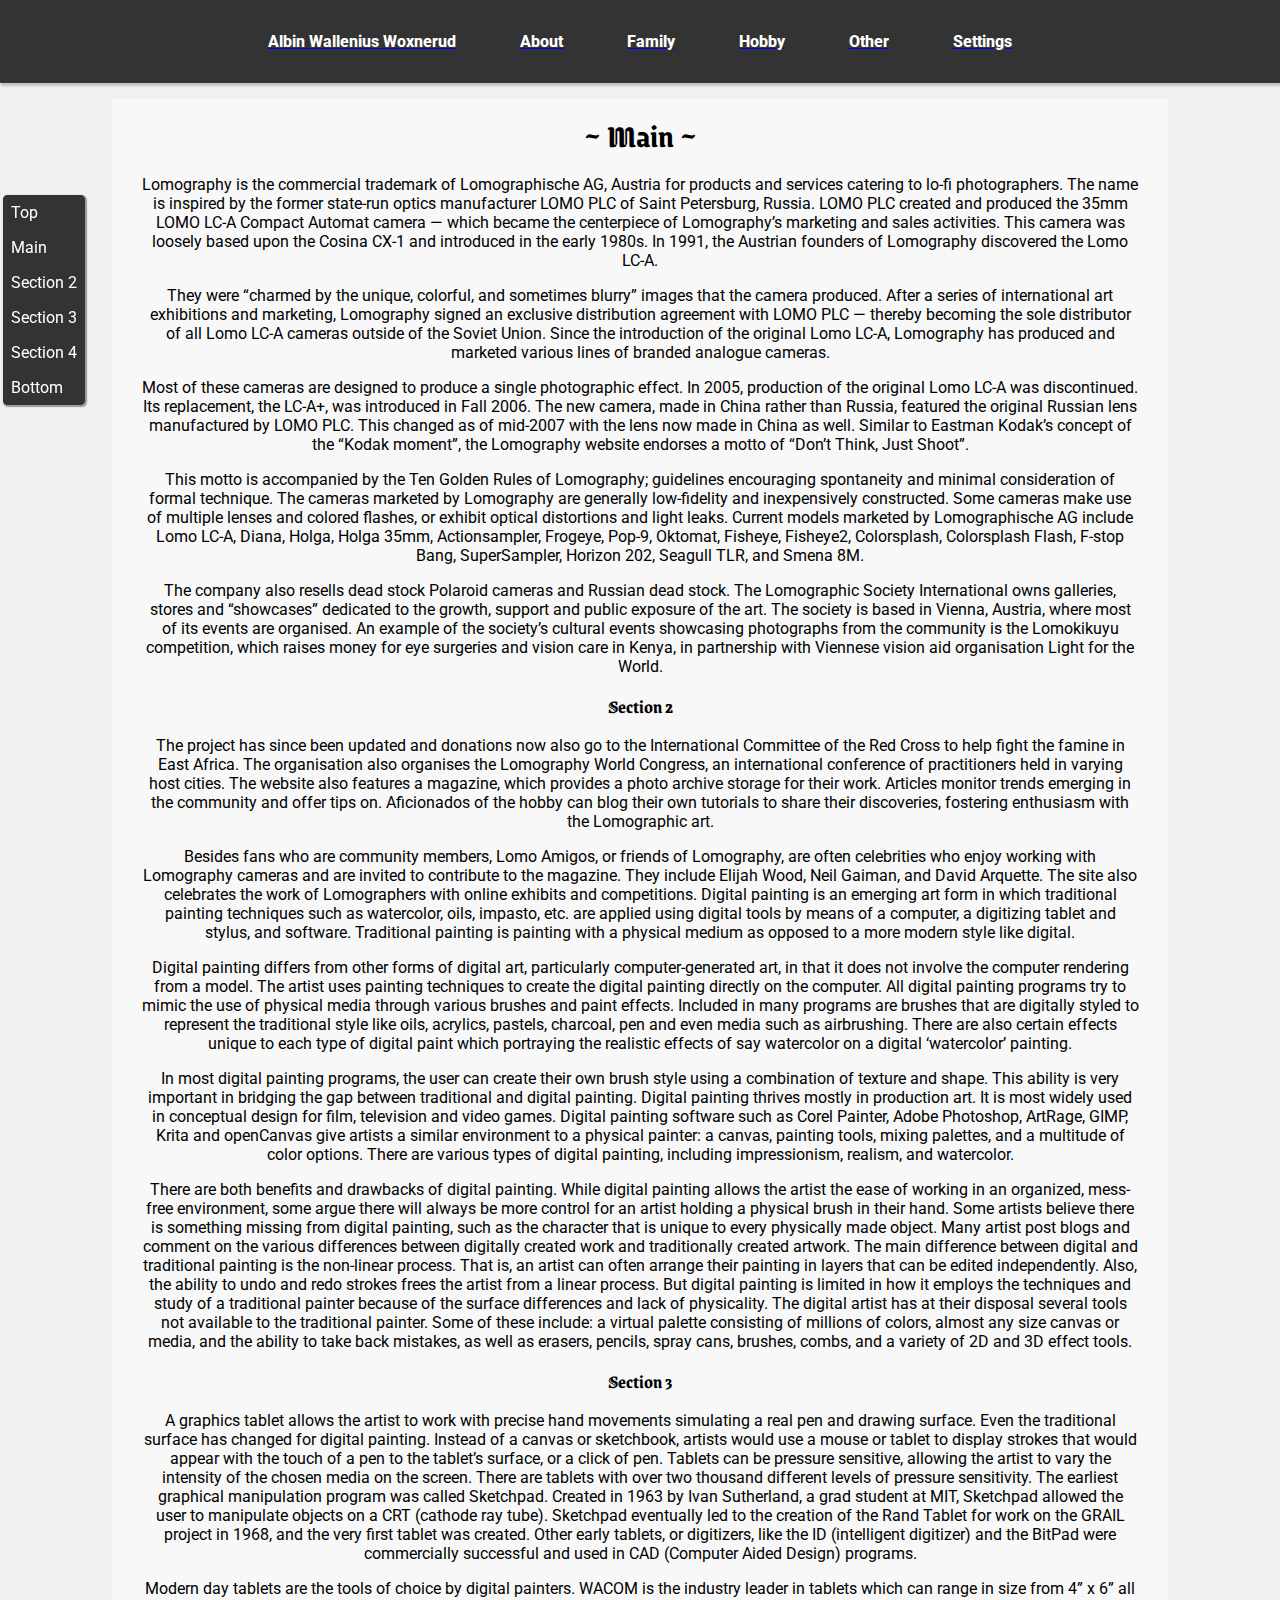
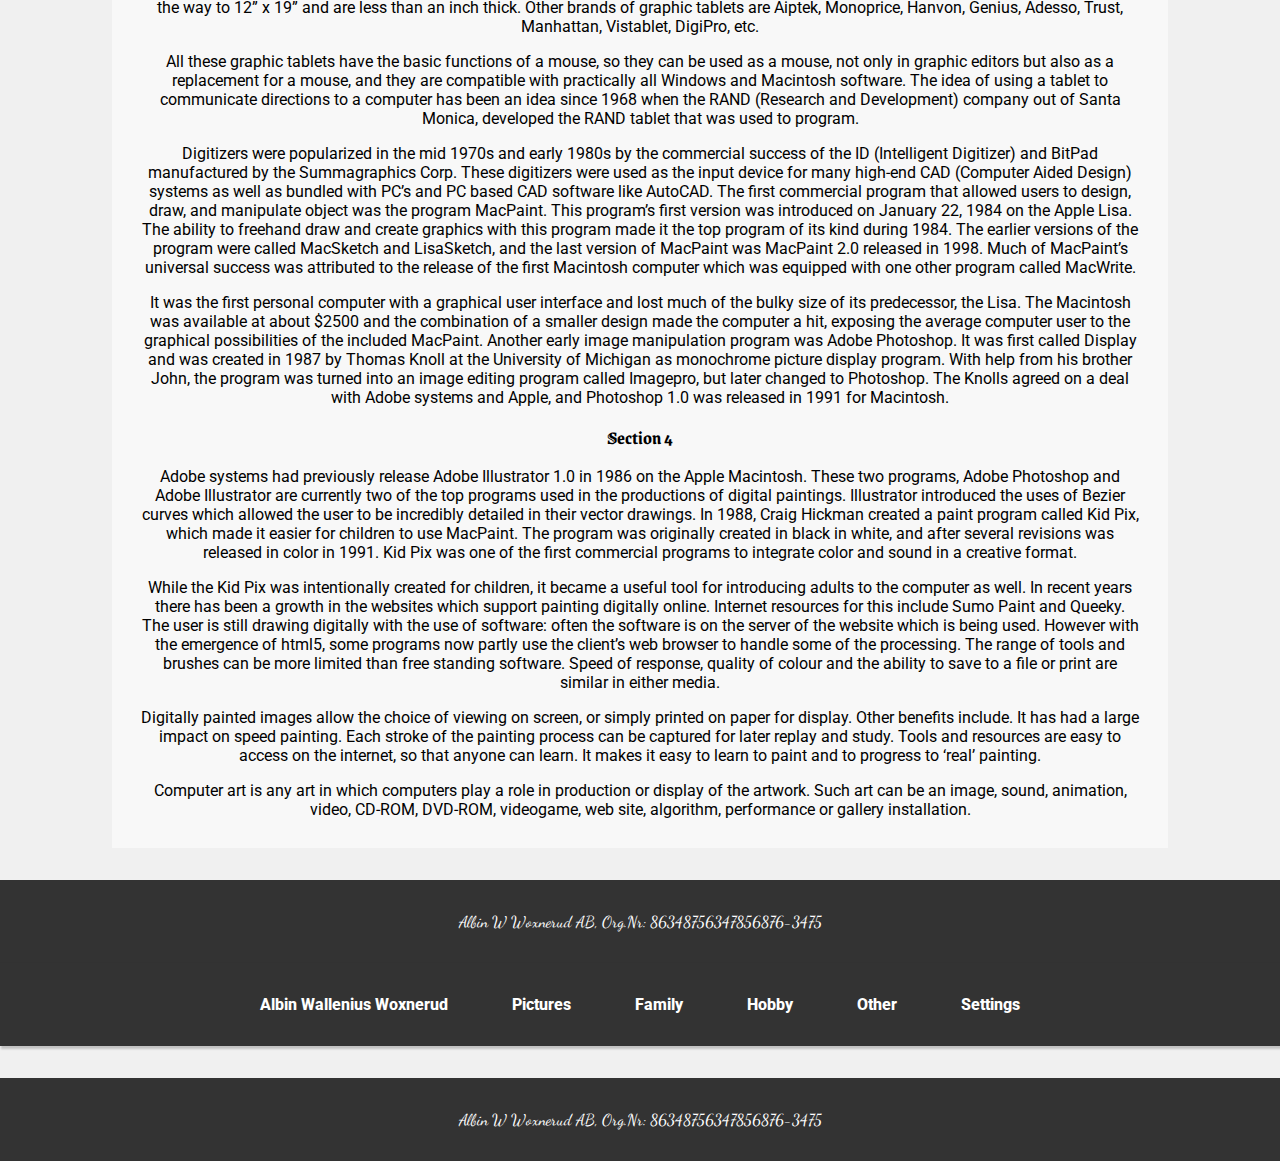
<file: Personlig-Hemsida/Backup-html.html>
<!DOCTYPE html>
<html lang="en">
  <head>
    <meta charset="UTF-8" />
    <meta name="viewport" content="width=device-width, initial-scale=1.0" />
    <link rel="stylesheet" href="PH.css" />
    <title>Personlig Sida</title>
  </head>

  <body>
    <header>
      <nav>
        <ul class="navbar-ul">
          <a href="PH.html" class="navbar-ul-a">
            <li class="navbar-ul-a-li">Albin Wallenius Woxnerud</li>
          </a>
          <a href="PH-About.html" class="navbar-ul-a">
            <li class="navbar-ul-a-li">About</li>
          </a>
          <a href="PH-Family.html" class="navbar-ul-a">
            <li class="navbar-ul-a-li">Family</li>
          </a>
          <a href="PH-Hobby.html" class="navbar-ul-a">
            <li class="navbar-ul-a-li">Hobby</li>
          </a>
          <a href="PH-Other.html" class="navbar-ul-a">
            <li class="navbar-ul-a-li">Other</li>
          </a>
          <a href="#" id="settings">
            <li class="navbar-ul-a-li">Settings</li>
          </a>
        </ul>
      </nav>
    </header>
    <div id="helper">
      <ul class="mph">
        <a href="#" class="mph-a">
          <li class="mph-a-li">Top</li>
        </a>
        <a href="#Main" class="mph-a">
          <li class="mph-a-li">Main</li>
        </a>
        <a href="#Section-2" class="mph-a">
          <li class="mph-a-li">Section 2</li>
        </a>
        <a href="#Section-3" class="mph-a">
          <li class="mph-a-li">Section 3</li>
        </a>
        <a href="#Section-4" class="mph-a">
          <li class="mph-a-li">Section 4</li>
        </a>
        <a href="#Bottom" class="mph-a">
          <li class="mph-a-li">Bottom</li>
        </a>
      </ul>
    </div>

    <main class="mpm">
      <article class="mpa">
        <h1 id="Main">~ Main ~</h1>
        <p class="mpp">
          Lomography is the commercial trademark of Lomographische AG, Austria
          for products and services catering to lo-fi photographers. The name is
          inspired by the former state-run optics manufacturer LOMO PLC of Saint
          Petersburg, Russia. LOMO PLC created and produced the 35mm LOMO LC-A
          Compact Automat camera — which became the centerpiece of Lomography’s
          marketing and sales activities. This camera was loosely based upon the
          Cosina CX-1 and introduced in the early 1980s. In 1991, the Austrian
          founders of Lomography discovered the Lomo LC-A.
        </p>
        <p class="mpp">
          They were “charmed by the unique, colorful, and sometimes blurry”
          images that the camera produced. After a series of international art
          exhibitions and marketing, Lomography signed an exclusive distribution
          agreement with LOMO PLC — thereby becoming the sole distributor of all
          Lomo LC-A cameras outside of the Soviet Union. Since the introduction
          of the original Lomo LC-A, Lomography has produced and marketed
          various lines of branded analogue cameras.
        </p>
        <p class="mpp">
          Most of these cameras are designed to produce a single photographic
          effect. In 2005, production of the original Lomo LC-A was
          discontinued. Its replacement, the LC-A+, was introduced in Fall 2006.
          The new camera, made in China rather than Russia, featured the
          original Russian lens manufactured by LOMO PLC. This changed as of
          mid-2007 with the lens now made in China as well. Similar to Eastman
          Kodak’s concept of the “Kodak moment”, the Lomography website endorses
          a motto of “Don’t Think, Just Shoot”.
        </p>
        <p class="mpp">
          This motto is accompanied by the Ten Golden Rules of Lomography;
          guidelines encouraging spontaneity and minimal consideration of formal
          technique. The cameras marketed by Lomography are generally
          low-fidelity and inexpensively constructed. Some cameras make use of
          multiple lenses and colored flashes, or exhibit optical distortions
          and light leaks. Current models marketed by Lomographische AG include
          Lomo LC-A, Diana, Holga, Holga 35mm, Actionsampler, Frogeye, Pop-9,
          Oktomat, Fisheye, Fisheye2, Colorsplash, Colorsplash Flash, F-stop
          Bang, SuperSampler, Horizon 202, Seagull TLR, and Smena 8M.
        </p>
        <p class="mpp">
          The company also resells dead stock Polaroid cameras and Russian dead
          stock. The Lomographic Society International owns galleries, stores
          and “showcases” dedicated to the growth, support and public exposure
          of the art. The society is based in Vienna, Austria, where most of its
          events are organised. An example of the society’s cultural events
          showcasing photographs from the community is the Lomokikuyu
          competition, which raises money for eye surgeries and vision care in
          Kenya, in partnership with Viennese vision aid organisation Light for
          the World.
        </p>
        <h3 class="mph3" id="Section-2">Section 2</h3>
        <p class="mpp">
          The project has since been updated and donations now also go to the
          International Committee of the Red Cross to help fight the famine in
          East Africa. The organisation also organises the Lomography World
          Congress, an international conference of practitioners held in varying
          host cities. The website also features a magazine, which provides a
          photo archive storage for their work. Articles monitor trends emerging
          in the community and offer tips on. Aficionados of the hobby can blog
          their own tutorials to share their discoveries, fostering enthusiasm
          with the Lomographic art.
        </p>
        <p class="mpp">
          Besides fans who are community members, Lomo Amigos, or friends of
          Lomography, are often celebrities who enjoy working with Lomography
          cameras and are invited to contribute to the magazine. They include
          Elijah Wood, Neil Gaiman, and David Arquette. The site also celebrates
          the work of Lomographers with online exhibits and competitions.
          Digital painting is an emerging art form in which traditional painting
          techniques such as watercolor, oils, impasto, etc. are applied using
          digital tools by means of a computer, a digitizing tablet and stylus,
          and software. Traditional painting is painting with a physical medium
          as opposed to a more modern style like digital.
        </p>
        <p class="mpp">
          Digital painting differs from other forms of digital art, particularly
          computer-generated art, in that it does not involve the computer
          rendering from a model. The artist uses painting techniques to create
          the digital painting directly on the computer. All digital painting
          programs try to mimic the use of physical media through various
          brushes and paint effects. Included in many programs are brushes that
          are digitally styled to represent the traditional style like oils,
          acrylics, pastels, charcoal, pen and even media such as airbrushing.
          There are also certain effects unique to each type of digital paint
          which portraying the realistic effects of say watercolor on a digital
          ‘watercolor’ painting.
        </p>
        <p class="mpp">
          In most digital painting programs, the user can create their own brush
          style using a combination of texture and shape. This ability is very
          important in bridging the gap between traditional and digital
          painting. Digital painting thrives mostly in production art. It is
          most widely used in conceptual design for film, television and video
          games. Digital painting software such as Corel Painter, Adobe
          Photoshop, ArtRage, GIMP, Krita and openCanvas give artists a similar
          environment to a physical painter: a canvas, painting tools, mixing
          palettes, and a multitude of color options. There are various types of
          digital painting, including impressionism, realism, and watercolor.
        </p>
        <p class="mpp">
          There are both benefits and drawbacks of digital painting. While
          digital painting allows the artist the ease of working in an
          organized, mess-free environment, some argue there will always be more
          control for an artist holding a physical brush in their hand. Some
          artists believe there is something missing from digital painting, such
          as the character that is unique to every physically made object. Many
          artist post blogs and comment on the various differences between
          digitally created work and traditionally created artwork. The main
          difference between digital and traditional painting is the non-linear
          process. That is, an artist can often arrange their painting in layers
          that can be edited independently. Also, the ability to undo and redo
          strokes frees the artist from a linear process. But digital painting
          is limited in how it employs the techniques and study of a traditional
          painter because of the surface differences and lack of physicality.
          The digital artist has at their disposal several tools not available
          to the traditional painter. Some of these include: a virtual palette
          consisting of millions of colors, almost any size canvas or media, and
          the ability to take back mistakes, as well as erasers, pencils, spray
          cans, brushes, combs, and a variety of 2D and 3D effect tools.
        </p>
        <h3 class="mph3" id="Section-3">Section 3</h3>
        <p class="mpp">
          A graphics tablet allows the artist to work with precise hand
          movements simulating a real pen and drawing surface. Even the
          traditional surface has changed for digital painting. Instead of a
          canvas or sketchbook, artists would use a mouse or tablet to display
          strokes that would appear with the touch of a pen to the tablet’s
          surface, or a click of pen. Tablets can be pressure sensitive,
          allowing the artist to vary the intensity of the chosen media on the
          screen. There are tablets with over two thousand different levels of
          pressure sensitivity. The earliest graphical manipulation program was
          called Sketchpad. Created in 1963 by Ivan Sutherland, a grad student
          at MIT, Sketchpad allowed the user to manipulate objects on a CRT
          (cathode ray tube). Sketchpad eventually led to the creation of the
          Rand Tablet for work on the GRAIL project in 1968, and the very first
          tablet was created. Other early tablets, or digitizers, like the ID
          (intelligent digitizer) and the BitPad were commercially successful
          and used in CAD (Computer Aided Design) programs.
        </p>
        <p class="mpp">
          Modern day tablets are the tools of choice by digital painters. WACOM
          is the industry leader in tablets which can range in size from 4” x 6”
          all the way to 12” x 19” and are less than an inch thick. Other brands
          of graphic tablets are Aiptek, Monoprice, Hanvon, Genius, Adesso,
          Trust, Manhattan, Vistablet, DigiPro, etc.
        </p>
        <p class="mpp">
          All these graphic tablets have the basic functions of a mouse, so they
          can be used as a mouse, not only in graphic editors but also as a
          replacement for a mouse, and they are compatible with practically all
          Windows and Macintosh software. The idea of using a tablet to
          communicate directions to a computer has been an idea since 1968 when
          the RAND (Research and Development) company out of Santa Monica,
          developed the RAND tablet that was used to program.
        </p>
        <p class="mpp">
          Digitizers were popularized in the mid 1970s and early 1980s by the
          commercial success of the ID (Intelligent Digitizer) and BitPad
          manufactured by the Summagraphics Corp. These digitizers were used as
          the input device for many high-end CAD (Computer Aided Design) systems
          as well as bundled with PC’s and PC based CAD software like AutoCAD.
          The first commercial program that allowed users to design, draw, and
          manipulate object was the program MacPaint. This program’s first
          version was introduced on January 22, 1984 on the Apple Lisa. The
          ability to freehand draw and create graphics with this program made it
          the top program of its kind during 1984. The earlier versions of the
          program were called MacSketch and LisaSketch, and the last version of
          MacPaint was MacPaint 2.0 released in 1998. Much of MacPaint’s
          universal success was attributed to the release of the first Macintosh
          computer which was equipped with one other program called MacWrite.
        </p>
        <p class="mpp">
          It was the first personal computer with a graphical user interface and
          lost much of the bulky size of its predecessor, the Lisa. The
          Macintosh was available at about $2500 and the combination of a
          smaller design made the computer a hit, exposing the average computer
          user to the graphical possibilities of the included MacPaint. Another
          early image manipulation program was Adobe Photoshop. It was first
          called Display and was created in 1987 by Thomas Knoll at the
          University of Michigan as monochrome picture display program. With
          help from his brother John, the program was turned into an image
          editing program called Imagepro, but later changed to Photoshop. The
          Knolls agreed on a deal with Adobe systems and Apple, and Photoshop
          1.0 was released in 1991 for Macintosh.
        </p>
        <h3 class="mph3" id="Section-4">Section 4</h3>
        <p class="mpp">
          Adobe systems had previously release Adobe Illustrator 1.0 in 1986 on
          the Apple Macintosh. These two programs, Adobe Photoshop and Adobe
          Illustrator are currently two of the top programs used in the
          productions of digital paintings. Illustrator introduced the uses of
          Bezier curves which allowed the user to be incredibly detailed in
          their vector drawings. In 1988, Craig Hickman created a paint program
          called Kid Pix, which made it easier for children to use MacPaint. The
          program was originally created in black in white, and after several
          revisions was released in color in 1991. Kid Pix was one of the first
          commercial programs to integrate color and sound in a creative format.
        </p>
        <p class="mpp">
          While the Kid Pix was intentionally created for children, it became a
          useful tool for introducing adults to the computer as well. In recent
          years there has been a growth in the websites which support painting
          digitally online. Internet resources for this include Sumo Paint and
          Queeky. The user is still drawing digitally with the use of software:
          often the software is on the server of the website which is being
          used. However with the emergence of html5, some programs now partly
          use the client’s web browser to handle some of the processing. The
          range of tools and brushes can be more limited than free standing
          software. Speed of response, quality of colour and the ability to save
          to a file or print are similar in either media.
        </p>
        <p class="mpp">
          Digitally painted images allow the choice of viewing on screen, or
          simply printed on paper for display. Other benefits include. It has
          had a large impact on speed painting. Each stroke of the painting
          process can be captured for later replay and study. Tools and
          resources are easy to access on the internet, so that anyone can
          learn. It makes it easy to learn to paint and to progress to ‘real’
          painting.
        </p>
        <p class="mpp">
          Computer art is any art in which computers play a role in production
          or display of the artwork. Such art can be an image, sound, animation,
          video, CD-ROM, DVD-ROM, videogame, web site, algorithm, performance or
          gallery installation.
        </p>
      </article>
    </main>

    <footer class="footer" id="Bottom">
      <p>Albin W Woxnerud AB, Org.Nr: 86348756347856876-3475</p>
    </footer>

    <!-- <!DOCTYPE html>
<html lang="en">
  <head>
    <meta charset="UTF-8" />
    <meta name="viewport" content="width=device-width, initial-scale=1.0" />
    <link rel="stylesheet" href="PH.css" />
    <title>Personlig Sida</title>
  </head>

  <body>
    <header>
      <nav>
        <ul class="navbar-ul">
          <a href="PH.html"><li>Albin Wallenius Woxnerud</li></a>
          <a href="PH-About.html"><li>About</li></a>
          <a href="PH-Family.html"><li>Family</li></a>
          <a href="PH-Hobby.html"><li>Hobby</li></a>
          <a href="PH-Other.html"><li>Other</li></a>
          <a href="#" id="settings"><li>Settings</li></a>
        </ul>
      </nav>
    </header>

    <main class="rec">
      <div class="rowrec">
        <article class="pfa">
          <h1 class="rech1">Lorem</h1>
          <img src="https://img.koket.se/standard-mega/kladdkaka-2.jpg" alt="" class="pfpic">
          <p class="pfap">
            Lorem ipsum, dolor sit amet consectetur adipisicing elit.
            Dignissimos enim recusandae quos quisquam, rerum mollitia quam
            molestiais laudantium! Lorem ipsum dolor sit amet consectetur
            adipisicing elit. Hic aperiam fugiat, sequi dolor fuga earum
            perspiciatis inventore! Sunt perspiciatis, velit sequi laborum
            expedita, totam ipsum aperiam unde vero tenetur atque!
          </p class="pfap">
        </article>
        <article class="pfa">
          <h1 class="rech1">Lorem</h1>
          <img src="" alt="" class="pfpic">
          <p class="pfap">
            Lorem ipsum, dolor sit amet consectetur adipisicing elit.
            Dignissimos enim recusandae quos quisquam, rerum mollitia quam
            molestiae! Dolorum laborum dolor impedit laboriosam consequuntur
            unde repellat maxime cumque, eaque temporibus? Porro? Lorem, ipsum
            dolor sit amet consectetur adipisicing elit. Delectus, veniam
            blanditiis odio quasi, voluptatem nobis suscipit provident
            asperiores sunt mollitia ad rerum excepturi voluptatum, fugiat nemo
            aspernatur reiciendis perspiciatis laudantium! Lorem ipsum dolor sit
            amet consectetur adipisicing elit. Hic aperiam fugiat, sequi dolor
            fuga earum perspiciatis inventore! Sunt perspiciatis, velit sequi
            laborum expedita, totam ipsum aperiam unde vero tenetur atque!
          </p class="pfap">
        </article>
        <article class="pfa">
          <h1 class="rech1">Lorem</h1>
          <img src="" alt="" class="pfpic">
          <p class="pfap">
            Lorem ipsum, dolor sit amet consectetur adipisicing elit.
            Dignissimos enim recusandae quos quisquam, rerum mollitia quam
            molestiae! Dolorum laborum dolor impedit laboriosam consequuntur
            unde repellat maxime cumque, eaque temporibus? Porro? Lorem, ipsum
            dolor sit ameo tenetur atque!
          </p class="pfap">
        </article>
      </div>
      <div class="rowrec">
        <article class="pfa">
          <h1 class="rech1">Lorem</h1>
          <img src="" alt="" class="pfpic">
          <p class="pfap">
            Lorem ipsum, dolor sit amet consectetur adipisicing elit.
            Dignissimos enim recusandae quos quisquam, rerum mollitia quam
            molestiae! Dolorum laborum dolor impedit laboriosam consequuntur
            unde repellat maxime cumqrovident asperiores sunt mollitia ad rerum
            excepturi voluptatum, fugiat nemo aspernatur reiciendis perspiciatis
            laudantium! Lorem ipsum dolor sit amet consectetur adipisicing elit.
            Hic aperiam fugiat, sequi dolor fuga earum perspiciatis inventore!
            Sunt perspiciatis, velit sequi laborum expedita, totam ipsum aperiam
            unde vero tenetur atque!
          </p class="pfap">
        </article>
        <article class="pfa">
          <h1 class="rech1">Lorem</h1>
          <img src="" alt="" class="pfpic">
          <p class="pfap">
            Lorem ipsum, dolor sit amet consectetur adipisicing elit.
            Dignissimos eniisquam, rerum mollitia quam molestiae! Dolorum
            laborum dolor impedit laboriosam consequuntur unde repellat maxime
            cumque, eaque temporibus? Porro? Lorem, ipsum dolor sit amet
            consectetur adipisicing elit. Delectus, veniam blanditiis odio
            quasi, voluptatem nobis suscipit provident asperiores sunt mollitia
            ad rerum excepturi voluptatum, fugiat nemo aspernatur reiciendis
            perspiciatis laudantium! Lorem ipsum dolor sit amet consectetur
            adipisicing elit. Hic aperiam fugiat, sequi dolor fuga earum
            perspiciatis inventore! Sunt perspiciatis, velit sequi laborum
            expedita, totam ipsum aperiam unde vero tenetur atque!
          </p class="pfap">
        </article>
        <article class="pfa">
          <h1 class="rech1">Lorem</h1>
          <img src="" alt="" class="pfpic">
          <p class="pfap">
            Lorem ipsum, dolor sit amet consectetur adipisicing elit.
            Dignissimos enim recusandae quos quisquam, rerum mollitia quam
            molestiae! Dolorum laborumm consequuntur unde repellat maxime
            cumque, eaque temporibus? Porro? Lorem, ipsum dolor sit amet
            consectetur adipisicing elit. Delectus, veniam blanditiis odio
            quasi, voluptatem nobis suscipit provident asperiores sunt mollitia
            ad rerum excepturi voluptatum, fugiat nemo aspernatur reiciendis
            perspiciatis laudantium! Lorem ipsum dolor sit amet consectetur
            adipisicing elit. Hic aperiam fugiat, sequi dolor fuga earum
            perspiciatis inventore! Sunt perspiciatis, velit sequi laborum
            expedita, totam ipsum aperiam unde vero tenetur atque!
          </p class="pfap">
        </article>
      </div>
      <div class="rowrec">
        <article class="pfa">
          <h1 class="rech1">Lorem</h1>
          <img src="" alt="" class="pfpic">
          <p class="pfap">
            Lorem ipsum, dolor sit amet consectetur adipisicing elit.
            Dignissimos enim recusandae quos quisquam, rerum mollitia quam
            molestiae! Dolorum laborum dolor impedit laboriosam consequuntur
            unde repellatem ipsum dolor sit amet consectetur adipisicing elit.
            Hic aperiam fugiat, sequi dolor fuga earum perspiciatis inventore!
            Sunt perspiciatis, velit sequi laborum expedita, totam ipsum aperiam
            unde vero tenetur atque!
          </p class="pfap">
        </article>
        <article class="pfa">
          <h1 class="rech1">Lorem</h1>
          <img src="" alt="" class="pfpic">
          <p class="pfap">
            Lorem ipsum, dolor sit amet consectetur adipisicing elit.
            Dignissimos am, rerum mollitia quam molestiae! Dolorum laborum dolor
            impedit laboriosam consequuntur unde repellat maxime cumque, eaque
            temporibus? Porro? Lorem, ipsum dolor sit amet consectetur
            adipisicing elit. Delectus, veniam blanditiis odio quasi, voluptatem
            nobis suscipit provident asperiores sunt mollitia ad rerum excepturi
            voluptatum, fugiat nemo aspernatur reiciendis perspiciatis
            laudantium! Lorem ipsum dolor sit amet consectetur ! Sunt
            perspiciatis, velit sequi laborum expedita, totam ipsum aperiam unde
            vero tenetur atque!
          </p class="pfap">
        </article>
        <article class="pfa">
          <h1 class="rech1">Lorem</h1>
          <img src="" alt="" class="pfpic">
          <p class="pfap">
            Lorem ipsum, dolor sit amet consectetur adipisicing elit.
            Dignissimos enim recusandae quos quisquam, rerum mollitia quam
            molestiae! Dolorum laborum dolor impedit laboriosam consequuntur
            unde repellat maxime cumque, eaque temporibus? Porro? Lorem, ipsum
            dolor sit amet consectetur adipisicing elit. Delectus, veniam
            blanditiis odio quasi, voluptatem nobis suscipit provident
            asperiores sunt mollitia ad rerum excepturi voluptatum, fugiat nemo
            aspernatur reiciendis perspiciatis laudantium! Lorem ipsum dolor sit
            amet consectetur adipisicing elit. Hic aperiam fugiat, sequi dolor
            fuga earum perspiciatis inventore! Sunt perspiciatis, velit sequi
            laborum expedita, totam ipsum aperiam unde vero tenetur atque!
          </p class="pfap">
        </article>
      </div>
    </main>

    <footer id="Bottom">
      <p>Albin W Woxnerud AB, Org.Nr: 86348756347856876-3475</p>
    </footer>
  </body>
</html>
 -->

    <!-- <!DOCTYPE html>
<html lang="en">
  <head>
    <meta charset="UTF-8" />
    <meta name="viewport" content="width=device-width, initial-scale=1.0" />
    <link rel="stylesheet" href="PH.css" />
    <title>Personlig Sida</title>
  </head>

  <body>
    <header>
      <nav>
        <ul class="navbar-ul">
          <a href="PH.html" class="navbar-ul-a">
            <li class="navbar-ul-a-li">Albin Wallenius Woxnerud</li>
          </a>
          <a href="PH-About.html" class="navbar-ul-a">
            <li class="navbar-ul-a-li">About</li>
          </a>
          <a href="PH-Family.html" class="navbar-ul-a">
            <li class="navbar-ul-a-li">Family</li>
          </a>
          <a href="PH-Hobby.html" class="navbar-ul-a">
            <li class="navbar-ul-a-li">Hobby</li>
          </a>
          <a href="PH-Other.html" class="navbar-ul-a">
            <li class="navbar-ul-a-li">Other</li>
          </a>
          <a href="#" id="settings">
            <li class="navbar-ul-a-li">Settings</li>
          </a>
        </ul>
      </nav>
    </header>
 
    <footer class="footer" id="Bottom">
      <p>Albin W Woxnerud AB, Org.Nr: 86348756347856876-3475</p>
    </footer>
 -->

    <!-- <!DOCTYPE html>
<html lang="en">
  <head>
    <meta charset="UTF-8" />
    <meta name="viewport" content="width=device-width, initial-scale=1.0" />
    <link rel="stylesheet" href="PH.css" />
    <title>Personlig Sida</title>
  </head>

  <body>
    <header>
      <nav>
        <ul class="navbar-ul">
          <a href="PH.html">
            <li>Albin Wallenius Woxnerud</li>
          </a>
          <a href="PH-About.html">
            <li>About</li>
          </a>
          <a href="PH-Family.html">
            <li>Family</li>
          </a>
          <a href="PH-Hobby.html">
            <li>Hobby</li>
          </a>
          <a href="PH-Other.html">
            <li>Other</li>
          </a>
          <a href="#" id="settings">
            <li>Settings</li>
          </a>
        </ul>
      </nav>
    </header>

    <section class="picture">
      <div class="rowpic">
        <img
          src="https://photographylife.com/wp-content/uploads/2016/06/Mass.jpg"
          alt="Picture of an Icelandic beach"
        />
        <img
          src="https://images.unsplash.com/photo-1506744038136-46273834b3fb?ixlib=rb-1.2.1&q=80&fm=jpg&crop=entropy&cs=tinysrgb&w=1080&fit=max"
          alt="Picture of an Icelandic beach"
        />
        <img
          src="https://cdn.pixabay.com/photo/2012/08/27/14/19/evening-55067_1280.png"
          alt=""
        />
        <img
          src="https://photographylife.com/wp-content/uploads/2017/01/What-is-landscape-photography.jpg"
          alt=""
        />
      </div>
      <div class="rowpic">
        <img
          src="https://cdn.pixabay.com/photo/2012/03/01/00/21/bridge-19513_1280.jpg"
          alt=""
        /><img
          src="https://static.photocdn.pt/images/articles/2018/05/01/articles/2017_8/iStock-483771218-min.jpg"
          alt=""
        /><img
          src="https://www.nationalgeographic.com/content/dam/photography/photos/000/000/6.ngsversion.1467942028599.adapt.1900.1.jpg"
          alt=""
        />
        <img
          src="https://firstcamp.fra1.digitaloceanspaces.com/public/2019/08/landscape-2.jpg"
          alt=""
        />
      </div>
      <div class="rowpic">
        <img
          src="https://images.unsplash.com/photo-1500964757637-c85e8a162699?ixlib=rb-1.2.1&w=1000&q=80"
          alt=""
        /><img
          src="https://www.mickeyshannon.com/images/landscape-photography.jpg"
          alt=""
        /><img
          src="https://images.ctfassets.net/u0haasspfa6q/2sMNoIuT9uGQjKd7UQ2SMQ/1bb98e383745b240920678ea2daa32e5/sell_landscape_photography_online"
          alt=""
        />
        <img
          src="https://encrypted-tbn0.gstatic.com/images?q=tbn%3AANd9GcQpnAe0If43fB0xpz-B64_j4IwTHv6_-Mz5Lg&usqp=CAU"
          alt=""
        />
      </div>
      <div class="rowpic">
        <img
          src="https://i.ytimg.com/vi/c7oV1T2j5mc/maxresdefault.jpg"
          alt=""
        /><img
          src="https://iso.500px.com/wp-content/uploads/2017/10/PhotographingTwilight_TannerWendellStewart-218136823.jpg"
          alt=""
        /><img
          src="https://iso.500px.com/wp-content/uploads/2014/06/W4A2827-1-3000x2000.jpg"
          alt=""
        />
        <img
          src="https://ipt.imgix.net/205939/x/0/the-best-landscape-photographers-you-need-to-follow-in-2020-1.jpg?auto=compress%2Cformat&ch=Width%2CDPR&dpr=1&ixlib=php-3.3.0&w=1300"
          alt=""
        />
      </div>
    </section>

    <footer id="Bottom">
      <p>Albin W Woxnerud AB, Org.Nr: 86348756347856876-3475</p>
    </footer>
  </body>
</html>
 -->
  </body>
</html>

<!DOCTYPE html>
<html lang="en">
  <head>
    <meta charset="UTF-8" />
    <meta name="viewport" content="width=device-width, initial-scale=1.0" />
    <link rel="stylesheet" href="PH.css" />
    <title>Personlig Sida</title>
  </head>

  <body>
    <header>
      <nav>
        <ul class="navbar-ul">
          <a href="PH.html" class="a-tdn">
            <li class="navbar-ul-a-li">Albin Wallenius Woxnerud</li>
          </a>
          <a href="PH-About.html" class="a-tdn">
            <li class="navbar-ul-a-li">Pictures</li>
          </a>
          <a href="PH-Family.html" class="a-tdn">
            <li class="navbar-ul-a-li">Family</li>
          </a>
          <a href="PH-Hobby.html" class="a-tdn">
            <li class="navbar-ul-a-li">Hobby</li>
          </a>
          <a href="PH-Other.html" class="a-tdn">
            <li class="navbar-ul-a-li">Other</li>
          </a>
          <a href="#" id="settings" class="a-tdn">
            <li class="navbar-ul-a-li">Settings</li>
          </a>
        </ul>
      </nav>
    </header>
    <div id="helper">
      <ul class="mph">
        <a href="#" class="a-tdn">
          <li class="mph-a-li">Top</li>
        </a>
        <a href="#Main" class="a-tdn">
          <li class="mph-a-li">Main</li>
        </a>
        <a href="#Section-2" class="a-tdn">
          <li class="mph-a-li">Section 2</li>
        </a>
        <a href="#Section-3" class="a-tdn">
          <li class="mph-a-li">Section 3</li>
        </a>
        <a href="#Section-4" class="a-tdn">
          <li class="mph-a-li">Section 4</li>
        </a>
        <a href="#Bottom" class="a-tdn">
          <li class="mph-a-li">Bottom</li>
        </a>
      </ul>
    </div>

    <footer class="footer" id="Bottom">
      <p>Albin W Woxnerud AB, Org.Nr: 86348756347856876-3475</p>
    </footer>
  </body>
</html>
</file>
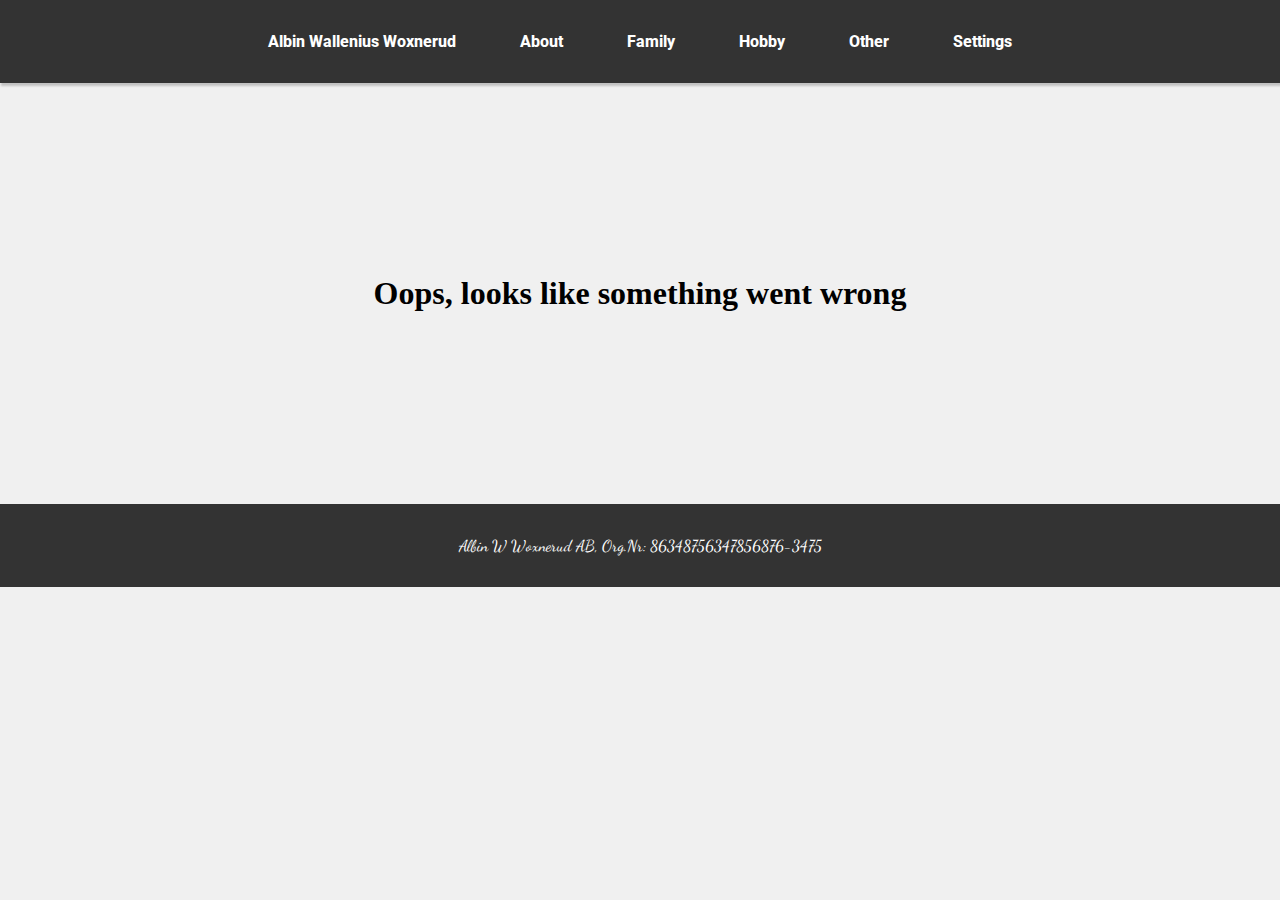
<file: Personlig-Hemsida/PH-Hobby.html>
<!DOCTYPE html>
<html lang="en">
  <head>
    <meta charset="UTF-8" />
    <meta name="viewport" content="width=device-width, initial-scale=1.0" />
    <link rel="stylesheet" href="PH.css" />
    <title>Personlig Sida</title>
  </head>

  <body>
    <header>
      <nav>
        <ul class="navbar-ul">
          <a href="PH.html" class="a-tdn">
            <li class="navbar-ul-a-li">Albin Wallenius Woxnerud</li>
          </a>
          <a href="PH-About.html" class="a-tdn">
            <li class="navbar-ul-a-li">About</li>
          </a>
          <a href="PH-Family.html" class="a-tdn">
            <li class="navbar-ul-a-li">Family</li>
          </a>
          <a href="PH-Hobby.html" class="a-tdn">
            <li class="navbar-ul-a-li">Hobby</li>
          </a>
          <a href="PH-Other.html" class="a-tdn">
            <li class="navbar-ul-a-li">Other</li>
          </a>
          <a href="PH-Settings.html" id="settings" class="a-tdn">
            <li class="navbar-ul-a-li">Settings</li>
          </a>
        </ul>
      </nav>
    </header>

    <main class="ops">
      <h1>Oops, looks like something went wrong</h1>
    </main>

    <footer class="footer" id="Bottom">
      <p>Albin W Woxnerud AB, Org.Nr: 86348756347856876-3475</p>
    </footer>
  </body>
</html>
</file>
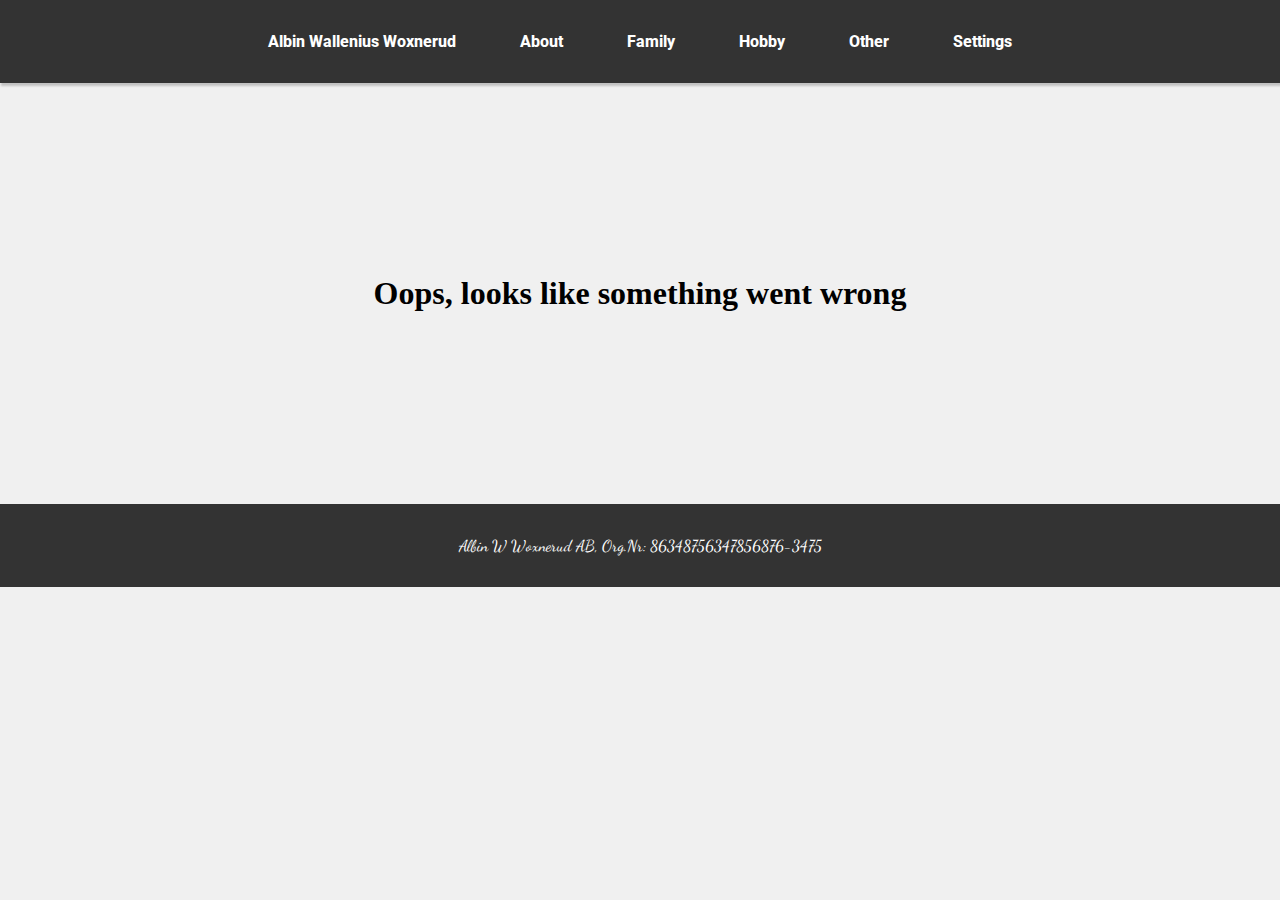
<file: Personlig-Hemsida/PH-Settings.html>
<!DOCTYPE html>
<html lang="en">
  <head>
    <meta charset="UTF-8" />
    <meta name="viewport" content="width=device-width, initial-scale=1.0" />
    <link rel="stylesheet" href="PH.css" />
    <title>Personlig Sida</title>
  </head>

  <body>
    <header>
      <nav>
        <ul class="navbar-ul">
          <a href="PH.html" class="a-tdn">
            <li class="navbar-ul-a-li">Albin Wallenius Woxnerud</li>
          </a>
          <a href="PH-About.html" class="a-tdn">
            <li class="navbar-ul-a-li">About</li>
          </a>
          <a href="PH-Family.html" class="a-tdn">
            <li class="navbar-ul-a-li">Family</li>
          </a>
          <a href="PH-Hobby.html" class="a-tdn">
            <li class="navbar-ul-a-li">Hobby</li>
          </a>
          <a href="PH-Other.html" class="a-tdn">
            <li class="navbar-ul-a-li">Other</li>
          </a>
          <a href="#" id="settings" class="a-tdn">
            <li class="navbar-ul-a-li">Settings</li>
          </a>
        </ul>
      </nav>
    </header>

    <main class="ops">
      <h1>Oops, looks like something went wrong</h1>
    </main>

    <footer class="footer" id="Bottom">
      <p>Albin W Woxnerud AB, Org.Nr: 86348756347856876-3475</p>
    </footer>
  </body>
</html>
</file>
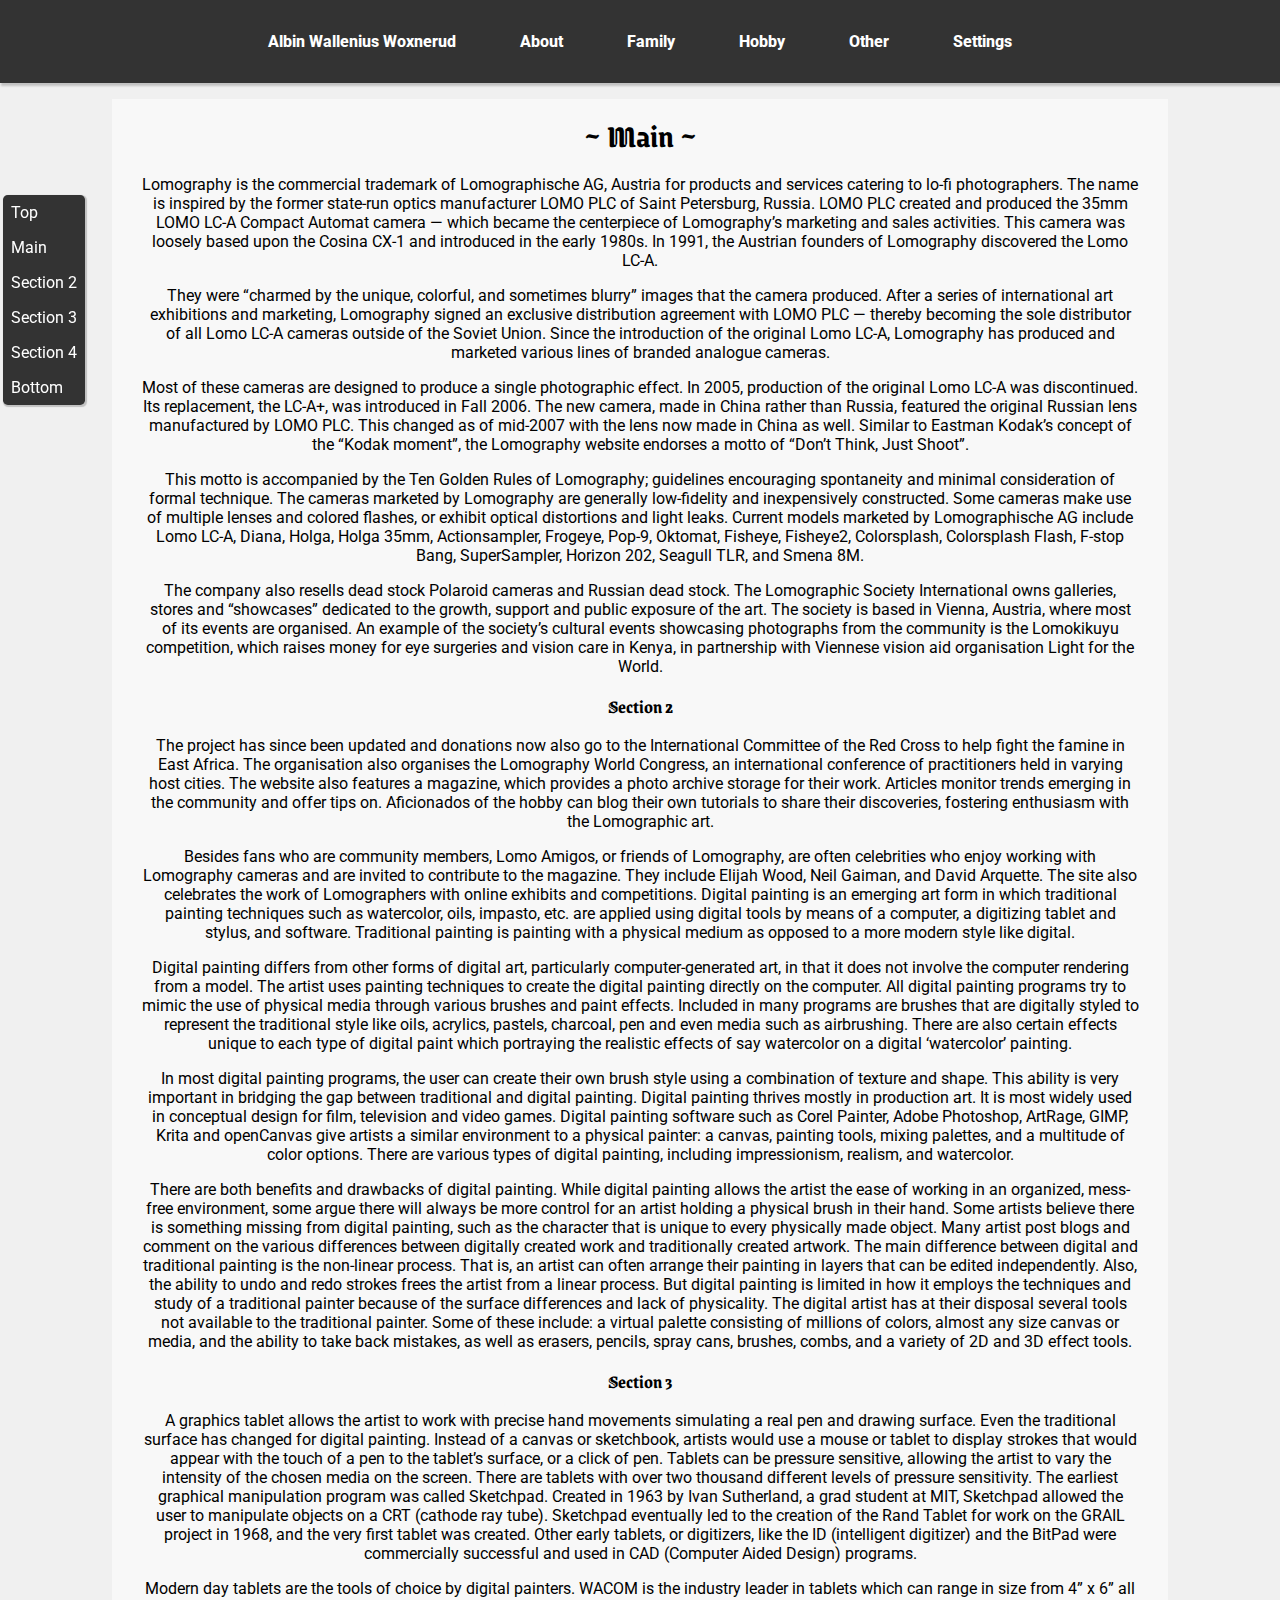
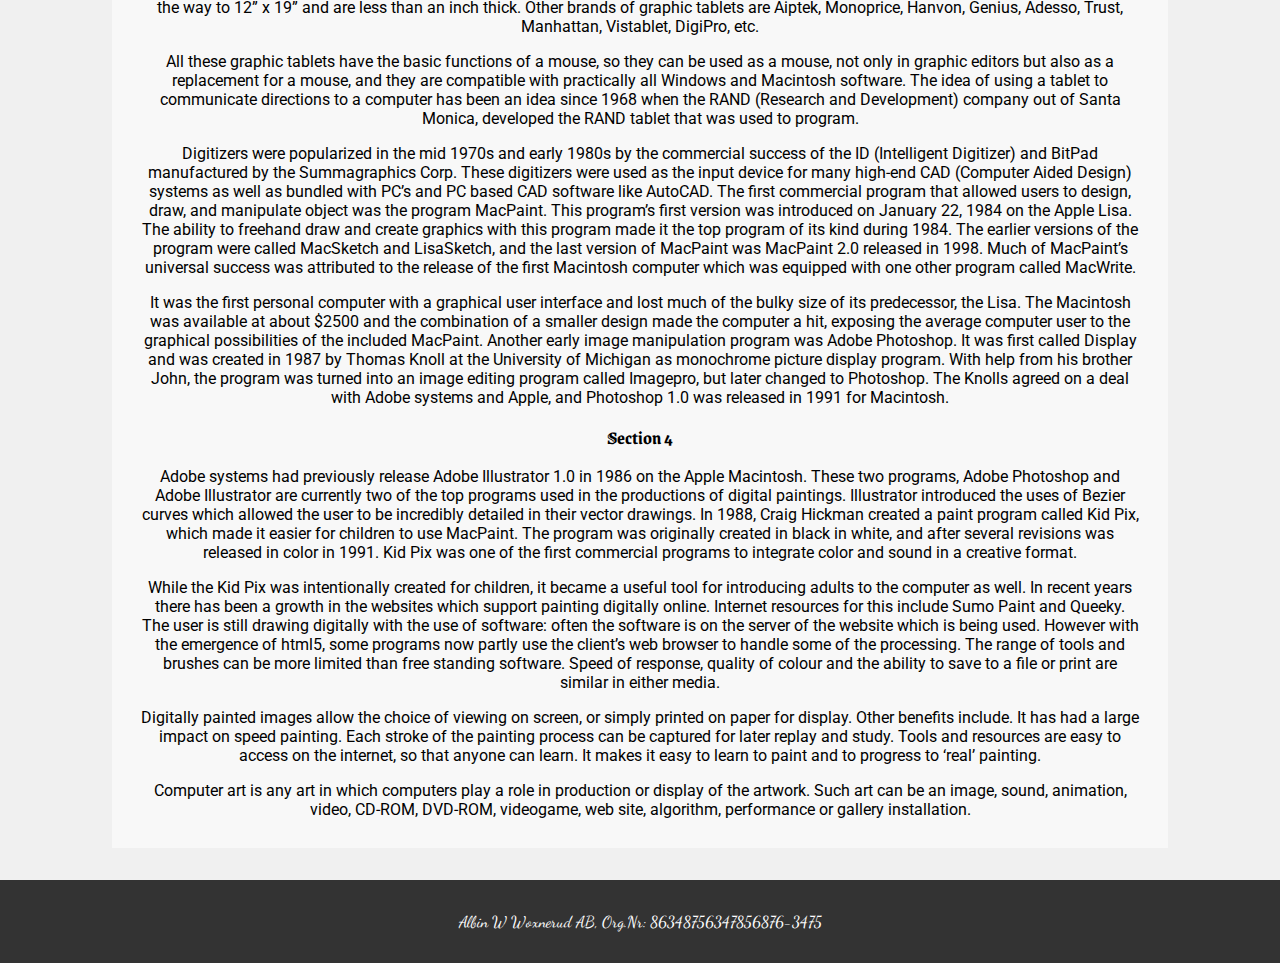
<file: Personlig-Hemsida/PH.html>
<!DOCTYPE html>
<html lang="en">
  <head>
    <meta charset="UTF-8" />
    <meta name="viewport" content="width=device-width, initial-scale=1.0" />
    <link rel="stylesheet" href="PH.css" />
    <title>Personlig Sida</title>
  </head>

  <body>
    <header>
      <nav>
        <ul class="navbar-ul">
          <a href="PH.html" class="a-tdn"
            ><li class="navbar-ul-a-li">Albin Wallenius Woxnerud</li></a
          >
          <a href="PH-About.html" class="a-tdn"
            ><li class="navbar-ul-a-li">About</li></a
          >
          <a href="PH-Family.html" class="a-tdn"
            ><li class="navbar-ul-a-li">Family</li></a
          >
          <a href="PH-Hobby.html" class="a-tdn"
            ><li class="navbar-ul-a-li">Hobby</li></a
          >
          <a href="PH-Other.html" class="a-tdn"
            ><li class="navbar-ul-a-li">Other</li></a
          >
          <a href="PH-Settings.html" id="settings" class="a-tdn"
            ><li class="navbar-ul-a-li">Settings</li></a
          >
        </ul>
      </nav>
    </header>
    <div id="helper">
      <ul class="mph">
        <a href="#" class="a-tdn"><li class="mph-a-li">Top</li></a>
        <a href="#Main" class="a-tdn"><li class="mph-a-li">Main</li></a>
        <a href="#Section-2" class="a-tdn"
          ><li class="mph-a-li">Section 2</li></a
        >
        <a href="#Section-3" class="a-tdn"
          ><li class="mph-a-li">Section 3</li></a
        >
        <a href="#Section-4" class="a-tdn"
          ><li class="mph-a-li">Section 4</li></a
        >
        <a href="#Bottom" class="a-tdn"><li class="mph-a-li">Bottom</li></a>
      </ul>
    </div>

    <main class="mpm">
      <article class="mpa">
        <h1 id="Main">~ Main ~</h1>
        <p class="mpp">
          Lomography is the commercial trademark of Lomographische AG, Austria
          for products and services catering to lo-fi photographers. The name is
          inspired by the former state-run optics manufacturer LOMO PLC of Saint
          Petersburg, Russia. LOMO PLC created and produced the 35mm LOMO LC-A
          Compact Automat camera — which became the centerpiece of Lomography’s
          marketing and sales activities. This camera was loosely based upon the
          Cosina CX-1 and introduced in the early 1980s. In 1991, the Austrian
          founders of Lomography discovered the Lomo LC-A.
        </p>
        <p class="mpp">
          They were “charmed by the unique, colorful, and sometimes blurry”
          images that the camera produced. After a series of international art
          exhibitions and marketing, Lomography signed an exclusive distribution
          agreement with LOMO PLC — thereby becoming the sole distributor of all
          Lomo LC-A cameras outside of the Soviet Union. Since the introduction
          of the original Lomo LC-A, Lomography has produced and marketed
          various lines of branded analogue cameras.
        </p>
        <p class="mpp">
          Most of these cameras are designed to produce a single photographic
          effect. In 2005, production of the original Lomo LC-A was
          discontinued. Its replacement, the LC-A+, was introduced in Fall 2006.
          The new camera, made in China rather than Russia, featured the
          original Russian lens manufactured by LOMO PLC. This changed as of
          mid-2007 with the lens now made in China as well. Similar to Eastman
          Kodak’s concept of the “Kodak moment”, the Lomography website endorses
          a motto of “Don’t Think, Just Shoot”.
        </p>
        <p class="mpp">
          This motto is accompanied by the Ten Golden Rules of Lomography;
          guidelines encouraging spontaneity and minimal consideration of formal
          technique. The cameras marketed by Lomography are generally
          low-fidelity and inexpensively constructed. Some cameras make use of
          multiple lenses and colored flashes, or exhibit optical distortions
          and light leaks. Current models marketed by Lomographische AG include
          Lomo LC-A, Diana, Holga, Holga 35mm, Actionsampler, Frogeye, Pop-9,
          Oktomat, Fisheye, Fisheye2, Colorsplash, Colorsplash Flash, F-stop
          Bang, SuperSampler, Horizon 202, Seagull TLR, and Smena 8M.
        </p>
        <p class="mpp">
          The company also resells dead stock Polaroid cameras and Russian dead
          stock. The Lomographic Society International owns galleries, stores
          and “showcases” dedicated to the growth, support and public exposure
          of the art. The society is based in Vienna, Austria, where most of its
          events are organised. An example of the society’s cultural events
          showcasing photographs from the community is the Lomokikuyu
          competition, which raises money for eye surgeries and vision care in
          Kenya, in partnership with Viennese vision aid organisation Light for
          the World.
        </p>
        <h3 class="mph3" id="Section-2">Section 2</h3>
        <p class="mpp">
          The project has since been updated and donations now also go to the
          International Committee of the Red Cross to help fight the famine in
          East Africa. The organisation also organises the Lomography World
          Congress, an international conference of practitioners held in varying
          host cities. The website also features a magazine, which provides a
          photo archive storage for their work. Articles monitor trends emerging
          in the community and offer tips on. Aficionados of the hobby can blog
          their own tutorials to share their discoveries, fostering enthusiasm
          with the Lomographic art.
        </p>
        <p class="mpp">
          Besides fans who are community members, Lomo Amigos, or friends of
          Lomography, are often celebrities who enjoy working with Lomography
          cameras and are invited to contribute to the magazine. They include
          Elijah Wood, Neil Gaiman, and David Arquette. The site also celebrates
          the work of Lomographers with online exhibits and competitions.
          Digital painting is an emerging art form in which traditional painting
          techniques such as watercolor, oils, impasto, etc. are applied using
          digital tools by means of a computer, a digitizing tablet and stylus,
          and software. Traditional painting is painting with a physical medium
          as opposed to a more modern style like digital.
        </p>
        <p class="mpp">
          Digital painting differs from other forms of digital art, particularly
          computer-generated art, in that it does not involve the computer
          rendering from a model. The artist uses painting techniques to create
          the digital painting directly on the computer. All digital painting
          programs try to mimic the use of physical media through various
          brushes and paint effects. Included in many programs are brushes that
          are digitally styled to represent the traditional style like oils,
          acrylics, pastels, charcoal, pen and even media such as airbrushing.
          There are also certain effects unique to each type of digital paint
          which portraying the realistic effects of say watercolor on a digital
          ‘watercolor’ painting.
        </p>
        <p class="mpp">
          In most digital painting programs, the user can create their own brush
          style using a combination of texture and shape. This ability is very
          important in bridging the gap between traditional and digital
          painting. Digital painting thrives mostly in production art. It is
          most widely used in conceptual design for film, television and video
          games. Digital painting software such as Corel Painter, Adobe
          Photoshop, ArtRage, GIMP, Krita and openCanvas give artists a similar
          environment to a physical painter: a canvas, painting tools, mixing
          palettes, and a multitude of color options. There are various types of
          digital painting, including impressionism, realism, and watercolor.
        </p>
        <p class="mpp">
          There are both benefits and drawbacks of digital painting. While
          digital painting allows the artist the ease of working in an
          organized, mess-free environment, some argue there will always be more
          control for an artist holding a physical brush in their hand. Some
          artists believe there is something missing from digital painting, such
          as the character that is unique to every physically made object. Many
          artist post blogs and comment on the various differences between
          digitally created work and traditionally created artwork. The main
          difference between digital and traditional painting is the non-linear
          process. That is, an artist can often arrange their painting in layers
          that can be edited independently. Also, the ability to undo and redo
          strokes frees the artist from a linear process. But digital painting
          is limited in how it employs the techniques and study of a traditional
          painter because of the surface differences and lack of physicality.
          The digital artist has at their disposal several tools not available
          to the traditional painter. Some of these include: a virtual palette
          consisting of millions of colors, almost any size canvas or media, and
          the ability to take back mistakes, as well as erasers, pencils, spray
          cans, brushes, combs, and a variety of 2D and 3D effect tools.
        </p>
        <h3 class="mph3" id="Section-3">Section 3</h3>
        <p class="mpp">
          A graphics tablet allows the artist to work with precise hand
          movements simulating a real pen and drawing surface. Even the
          traditional surface has changed for digital painting. Instead of a
          canvas or sketchbook, artists would use a mouse or tablet to display
          strokes that would appear with the touch of a pen to the tablet’s
          surface, or a click of pen. Tablets can be pressure sensitive,
          allowing the artist to vary the intensity of the chosen media on the
          screen. There are tablets with over two thousand different levels of
          pressure sensitivity. The earliest graphical manipulation program was
          called Sketchpad. Created in 1963 by Ivan Sutherland, a grad student
          at MIT, Sketchpad allowed the user to manipulate objects on a CRT
          (cathode ray tube). Sketchpad eventually led to the creation of the
          Rand Tablet for work on the GRAIL project in 1968, and the very first
          tablet was created. Other early tablets, or digitizers, like the ID
          (intelligent digitizer) and the BitPad were commercially successful
          and used in CAD (Computer Aided Design) programs.
        </p>
        <p class="mpp">
          Modern day tablets are the tools of choice by digital painters. WACOM
          is the industry leader in tablets which can range in size from 4” x 6”
          all the way to 12” x 19” and are less than an inch thick. Other brands
          of graphic tablets are Aiptek, Monoprice, Hanvon, Genius, Adesso,
          Trust, Manhattan, Vistablet, DigiPro, etc.
        </p>
        <p class="mpp">
          All these graphic tablets have the basic functions of a mouse, so they
          can be used as a mouse, not only in graphic editors but also as a
          replacement for a mouse, and they are compatible with practically all
          Windows and Macintosh software. The idea of using a tablet to
          communicate directions to a computer has been an idea since 1968 when
          the RAND (Research and Development) company out of Santa Monica,
          developed the RAND tablet that was used to program.
        </p>
        <p class="mpp">
          Digitizers were popularized in the mid 1970s and early 1980s by the
          commercial success of the ID (Intelligent Digitizer) and BitPad
          manufactured by the Summagraphics Corp. These digitizers were used as
          the input device for many high-end CAD (Computer Aided Design) systems
          as well as bundled with PC’s and PC based CAD software like AutoCAD.
          The first commercial program that allowed users to design, draw, and
          manipulate object was the program MacPaint. This program’s first
          version was introduced on January 22, 1984 on the Apple Lisa. The
          ability to freehand draw and create graphics with this program made it
          the top program of its kind during 1984. The earlier versions of the
          program were called MacSketch and LisaSketch, and the last version of
          MacPaint was MacPaint 2.0 released in 1998. Much of MacPaint’s
          universal success was attributed to the release of the first Macintosh
          computer which was equipped with one other program called MacWrite.
        </p>
        <p class="mpp">
          It was the first personal computer with a graphical user interface and
          lost much of the bulky size of its predecessor, the Lisa. The
          Macintosh was available at about $2500 and the combination of a
          smaller design made the computer a hit, exposing the average computer
          user to the graphical possibilities of the included MacPaint. Another
          early image manipulation program was Adobe Photoshop. It was first
          called Display and was created in 1987 by Thomas Knoll at the
          University of Michigan as monochrome picture display program. With
          help from his brother John, the program was turned into an image
          editing program called Imagepro, but later changed to Photoshop. The
          Knolls agreed on a deal with Adobe systems and Apple, and Photoshop
          1.0 was released in 1991 for Macintosh.
        </p>
        <h3 class="mph3" id="Section-4">Section 4</h3>
        <p class="mpp">
          Adobe systems had previously release Adobe Illustrator 1.0 in 1986 on
          the Apple Macintosh. These two programs, Adobe Photoshop and Adobe
          Illustrator are currently two of the top programs used in the
          productions of digital paintings. Illustrator introduced the uses of
          Bezier curves which allowed the user to be incredibly detailed in
          their vector drawings. In 1988, Craig Hickman created a paint program
          called Kid Pix, which made it easier for children to use MacPaint. The
          program was originally created in black in white, and after several
          revisions was released in color in 1991. Kid Pix was one of the first
          commercial programs to integrate color and sound in a creative format.
        </p>
        <p class="mpp">
          While the Kid Pix was intentionally created for children, it became a
          useful tool for introducing adults to the computer as well. In recent
          years there has been a growth in the websites which support painting
          digitally online. Internet resources for this include Sumo Paint and
          Queeky. The user is still drawing digitally with the use of software:
          often the software is on the server of the website which is being
          used. However with the emergence of html5, some programs now partly
          use the client’s web browser to handle some of the processing. The
          range of tools and brushes can be more limited than free standing
          software. Speed of response, quality of colour and the ability to save
          to a file or print are similar in either media.
        </p>
        <p class="mpp">
          Digitally painted images allow the choice of viewing on screen, or
          simply printed on paper for display. Other benefits include. It has
          had a large impact on speed painting. Each stroke of the painting
          process can be captured for later replay and study. Tools and
          resources are easy to access on the internet, so that anyone can
          learn. It makes it easy to learn to paint and to progress to ‘real’
          painting.
        </p>
        <p class="mpp">
          Computer art is any art in which computers play a role in production
          or display of the artwork. Such art can be an image, sound, animation,
          video, CD-ROM, DVD-ROM, videogame, web site, algorithm, performance or
          gallery installation.
        </p>
      </article>
    </main>

    <footer class="footer" id="Bottom">
      <p>Albin W Woxnerud AB, Org.Nr: 86348756347856876-3475</p>
    </footer>
  </body>
</html>
</file>
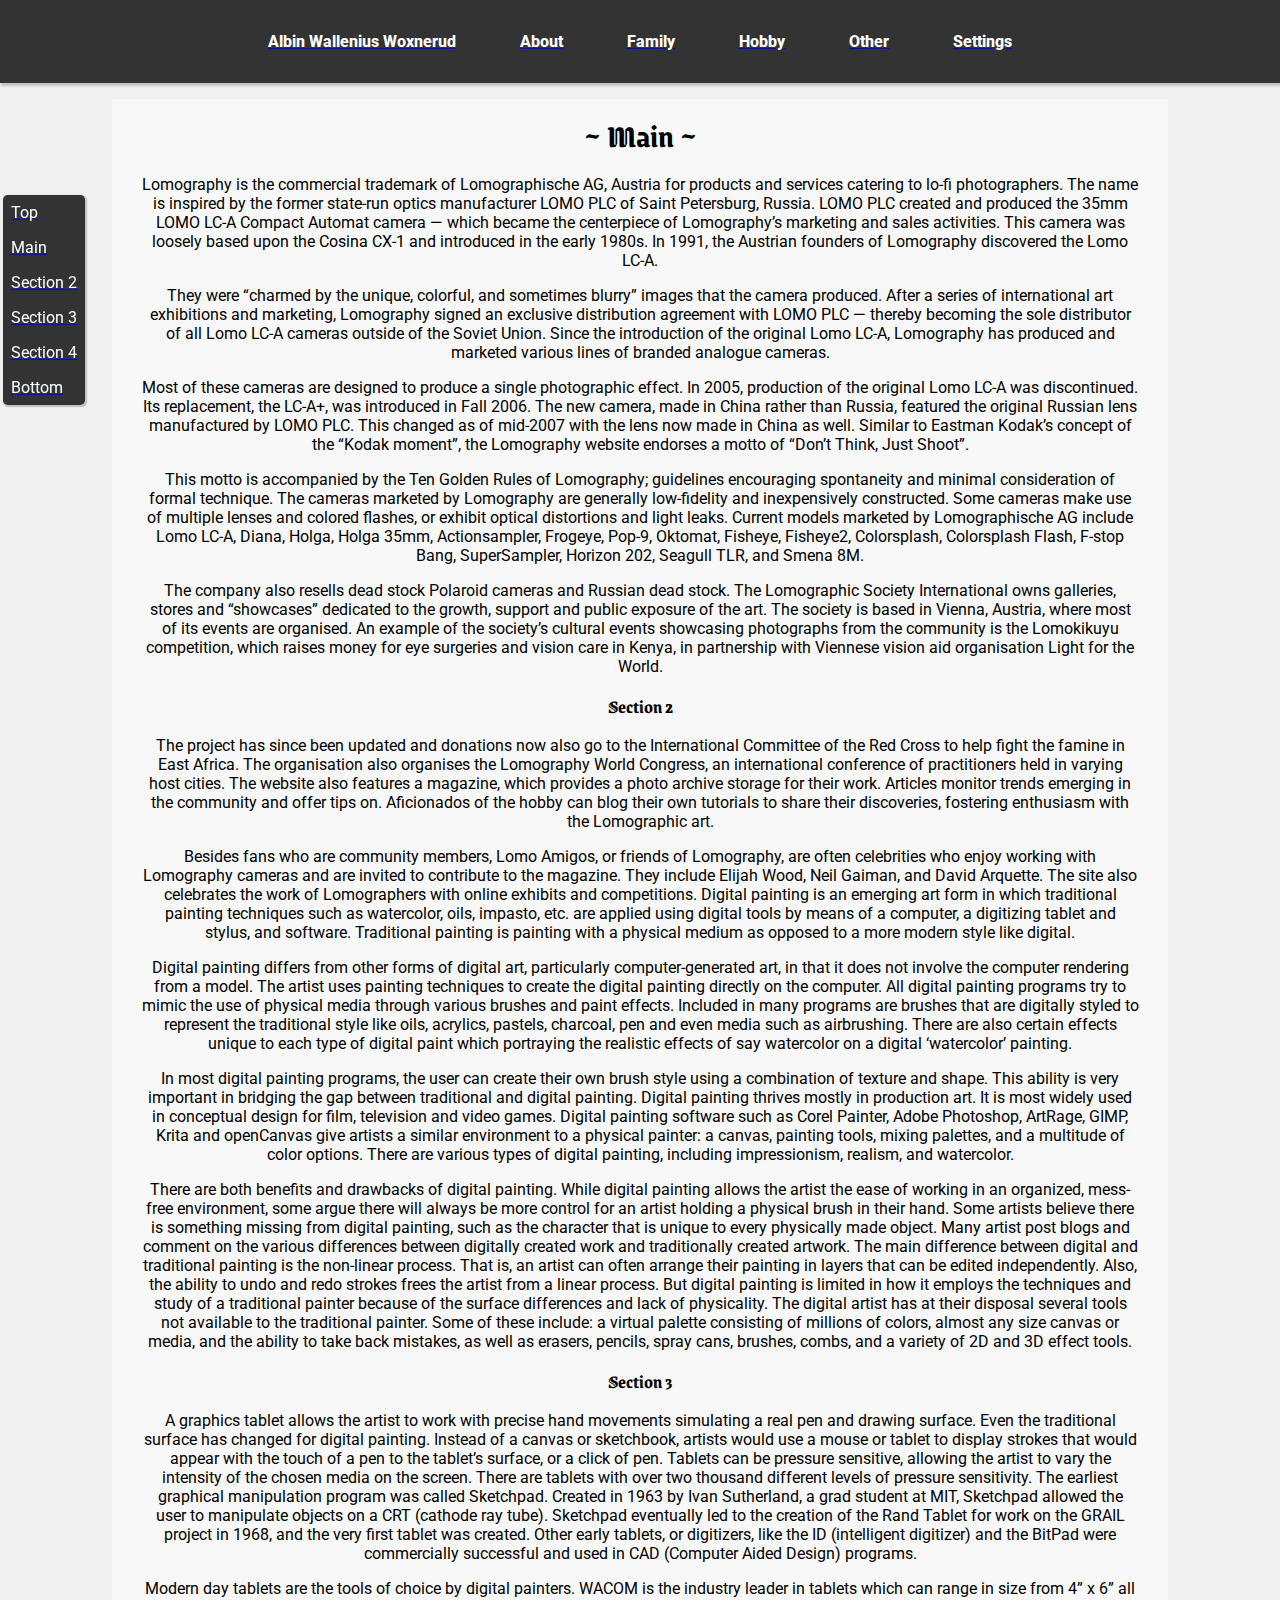
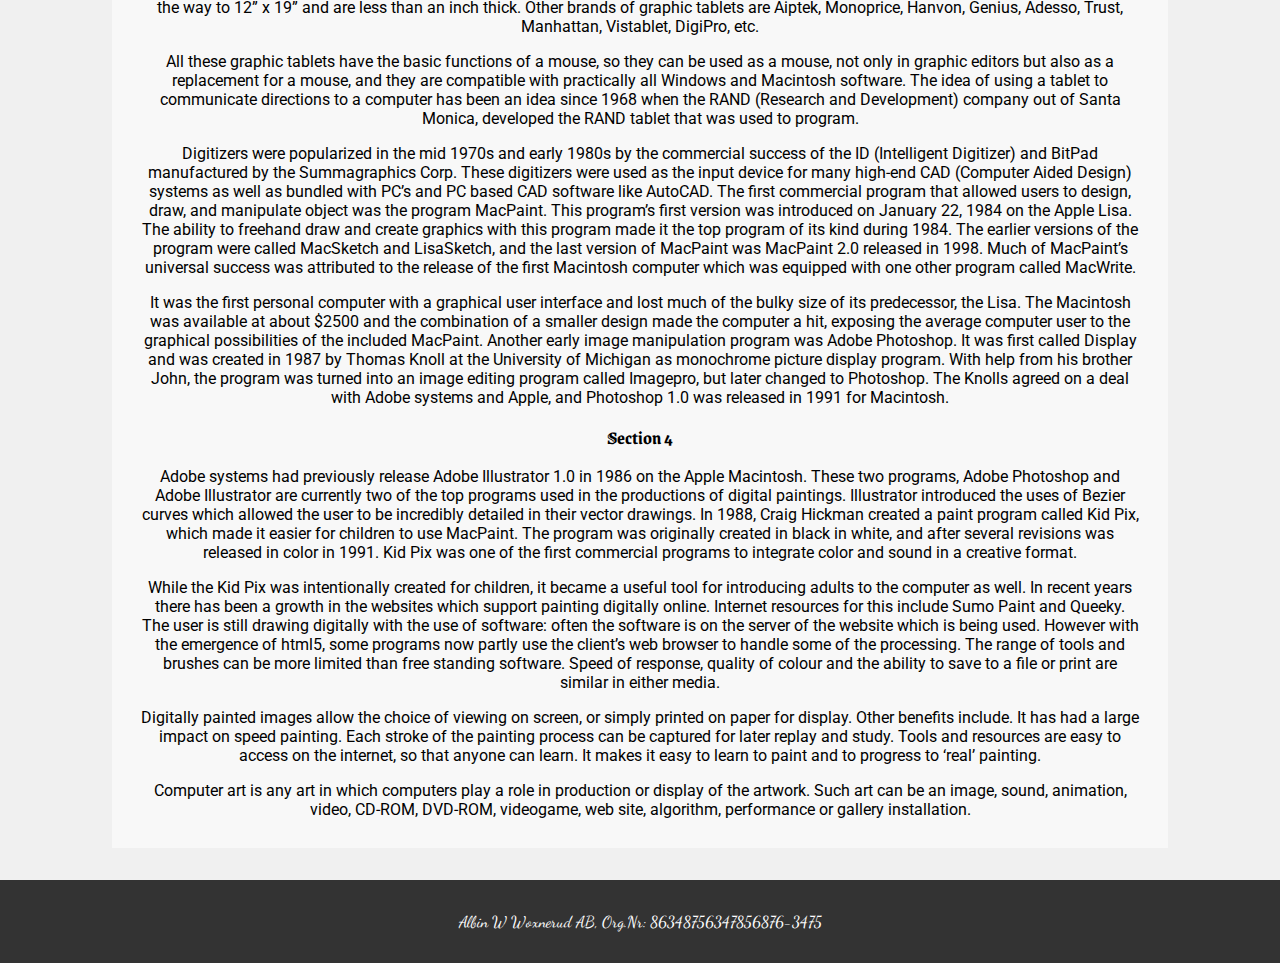
<file: Personlig-Hemsida/Shitshow.html>
<!DOCTYPE html>
<html lang="en">
  <head>
    <meta charset="UTF-8" />
    <meta name="viewport" content="width=device-width, initial-scale=1.0" />
    <link rel="stylesheet" href="PH.css" />
    <title>Personlig Sida</title>
  </head>

  <body>
    <header>
      <nav>
        <ul class="navbar-ul">
          <a href="PH.html" class="navbar-ul-a">
            <li class="navbar-ul-a-li">Albin Wallenius Woxnerud</li>
          </a>
          <a href="PH-About.html" class="navbar-ul-a">
            <li class="navbar-ul-a-li">About</li>
          </a>
          <a href="PH-Family.html" class="navbar-ul-a">
            <li class="navbar-ul-a-li">Family</li>
          </a>
          <a href="PH-Hobby.html" class="navbar-ul-a">
            <li class="navbar-ul-a-li">Hobby</li>
          </a>
          <a href="PH-Other.html" class="navbar-ul-a">
            <li class="navbar-ul-a-li">Other</li>
          </a>
          <a href="#" id="settings">
            <li class="navbar-ul-a-li">Settings</li>
          </a>
        </ul>
      </nav>
    </header>
    <div id="helper">
      <ul class="mph">
        <a href="#" class="mph-a">
          <li class="mph-a-li">Top</li>
        </a>
        <a href="#Main" class="mph-a">
          <li class="mph-a-li">Main</li>
        </a>
        <a href="#Section-2" class="mph-a">
          <li class="mph-a-li">Section 2</li>
        </a>
        <a href="#Section-3" class="mph-a">
          <li class="mph-a-li">Section 3</li>
        </a>
        <a href="#Section-4" class="mph-a">
          <li class="mph-a-li">Section 4</li>
        </a>
        <a href="#Bottom" class="mph-a">
          <li class="mph-a-li">Bottom</li>
        </a>
      </ul>
    </div>

    <main class="mpm">
      <article class="mpa">
        <h1 id="Main">~ Main ~</h1>
        <p class="mpp">
          Lomography is the commercial trademark of Lomographische AG, Austria
          for products and services catering to lo-fi photographers. The name is
          inspired by the former state-run optics manufacturer LOMO PLC of Saint
          Petersburg, Russia. LOMO PLC created and produced the 35mm LOMO LC-A
          Compact Automat camera — which became the centerpiece of Lomography’s
          marketing and sales activities. This camera was loosely based upon the
          Cosina CX-1 and introduced in the early 1980s. In 1991, the Austrian
          founders of Lomography discovered the Lomo LC-A.
        </p>
        <p class="mpp">
          They were “charmed by the unique, colorful, and sometimes blurry”
          images that the camera produced. After a series of international art
          exhibitions and marketing, Lomography signed an exclusive distribution
          agreement with LOMO PLC — thereby becoming the sole distributor of all
          Lomo LC-A cameras outside of the Soviet Union. Since the introduction
          of the original Lomo LC-A, Lomography has produced and marketed
          various lines of branded analogue cameras.
        </p>
        <p class="mpp">
          Most of these cameras are designed to produce a single photographic
          effect. In 2005, production of the original Lomo LC-A was
          discontinued. Its replacement, the LC-A+, was introduced in Fall 2006.
          The new camera, made in China rather than Russia, featured the
          original Russian lens manufactured by LOMO PLC. This changed as of
          mid-2007 with the lens now made in China as well. Similar to Eastman
          Kodak’s concept of the “Kodak moment”, the Lomography website endorses
          a motto of “Don’t Think, Just Shoot”.
        </p>
        <p class="mpp">
          This motto is accompanied by the Ten Golden Rules of Lomography;
          guidelines encouraging spontaneity and minimal consideration of formal
          technique. The cameras marketed by Lomography are generally
          low-fidelity and inexpensively constructed. Some cameras make use of
          multiple lenses and colored flashes, or exhibit optical distortions
          and light leaks. Current models marketed by Lomographische AG include
          Lomo LC-A, Diana, Holga, Holga 35mm, Actionsampler, Frogeye, Pop-9,
          Oktomat, Fisheye, Fisheye2, Colorsplash, Colorsplash Flash, F-stop
          Bang, SuperSampler, Horizon 202, Seagull TLR, and Smena 8M.
        </p>
        <p class="mpp">
          The company also resells dead stock Polaroid cameras and Russian dead
          stock. The Lomographic Society International owns galleries, stores
          and “showcases” dedicated to the growth, support and public exposure
          of the art. The society is based in Vienna, Austria, where most of its
          events are organised. An example of the society’s cultural events
          showcasing photographs from the community is the Lomokikuyu
          competition, which raises money for eye surgeries and vision care in
          Kenya, in partnership with Viennese vision aid organisation Light for
          the World.
        </p>
        <h3 class="mph3" id="Section-2">Section 2</h3>
        <p class="mpp">
          The project has since been updated and donations now also go to the
          International Committee of the Red Cross to help fight the famine in
          East Africa. The organisation also organises the Lomography World
          Congress, an international conference of practitioners held in varying
          host cities. The website also features a magazine, which provides a
          photo archive storage for their work. Articles monitor trends emerging
          in the community and offer tips on. Aficionados of the hobby can blog
          their own tutorials to share their discoveries, fostering enthusiasm
          with the Lomographic art.
        </p>
        <p class="mpp">
          Besides fans who are community members, Lomo Amigos, or friends of
          Lomography, are often celebrities who enjoy working with Lomography
          cameras and are invited to contribute to the magazine. They include
          Elijah Wood, Neil Gaiman, and David Arquette. The site also celebrates
          the work of Lomographers with online exhibits and competitions.
          Digital painting is an emerging art form in which traditional painting
          techniques such as watercolor, oils, impasto, etc. are applied using
          digital tools by means of a computer, a digitizing tablet and stylus,
          and software. Traditional painting is painting with a physical medium
          as opposed to a more modern style like digital.
        </p>
        <p class="mpp">
          Digital painting differs from other forms of digital art, particularly
          computer-generated art, in that it does not involve the computer
          rendering from a model. The artist uses painting techniques to create
          the digital painting directly on the computer. All digital painting
          programs try to mimic the use of physical media through various
          brushes and paint effects. Included in many programs are brushes that
          are digitally styled to represent the traditional style like oils,
          acrylics, pastels, charcoal, pen and even media such as airbrushing.
          There are also certain effects unique to each type of digital paint
          which portraying the realistic effects of say watercolor on a digital
          ‘watercolor’ painting.
        </p>
        <p class="mpp">
          In most digital painting programs, the user can create their own brush
          style using a combination of texture and shape. This ability is very
          important in bridging the gap between traditional and digital
          painting. Digital painting thrives mostly in production art. It is
          most widely used in conceptual design for film, television and video
          games. Digital painting software such as Corel Painter, Adobe
          Photoshop, ArtRage, GIMP, Krita and openCanvas give artists a similar
          environment to a physical painter: a canvas, painting tools, mixing
          palettes, and a multitude of color options. There are various types of
          digital painting, including impressionism, realism, and watercolor.
        </p>
        <p class="mpp">
          There are both benefits and drawbacks of digital painting. While
          digital painting allows the artist the ease of working in an
          organized, mess-free environment, some argue there will always be more
          control for an artist holding a physical brush in their hand. Some
          artists believe there is something missing from digital painting, such
          as the character that is unique to every physically made object. Many
          artist post blogs and comment on the various differences between
          digitally created work and traditionally created artwork. The main
          difference between digital and traditional painting is the non-linear
          process. That is, an artist can often arrange their painting in layers
          that can be edited independently. Also, the ability to undo and redo
          strokes frees the artist from a linear process. But digital painting
          is limited in how it employs the techniques and study of a traditional
          painter because of the surface differences and lack of physicality.
          The digital artist has at their disposal several tools not available
          to the traditional painter. Some of these include: a virtual palette
          consisting of millions of colors, almost any size canvas or media, and
          the ability to take back mistakes, as well as erasers, pencils, spray
          cans, brushes, combs, and a variety of 2D and 3D effect tools.
        </p>
        <h3 class="mph3" id="Section-3">Section 3</h3>
        <p class="mpp">
          A graphics tablet allows the artist to work with precise hand
          movements simulating a real pen and drawing surface. Even the
          traditional surface has changed for digital painting. Instead of a
          canvas or sketchbook, artists would use a mouse or tablet to display
          strokes that would appear with the touch of a pen to the tablet’s
          surface, or a click of pen. Tablets can be pressure sensitive,
          allowing the artist to vary the intensity of the chosen media on the
          screen. There are tablets with over two thousand different levels of
          pressure sensitivity. The earliest graphical manipulation program was
          called Sketchpad. Created in 1963 by Ivan Sutherland, a grad student
          at MIT, Sketchpad allowed the user to manipulate objects on a CRT
          (cathode ray tube). Sketchpad eventually led to the creation of the
          Rand Tablet for work on the GRAIL project in 1968, and the very first
          tablet was created. Other early tablets, or digitizers, like the ID
          (intelligent digitizer) and the BitPad were commercially successful
          and used in CAD (Computer Aided Design) programs.
        </p>
        <p class="mpp">
          Modern day tablets are the tools of choice by digital painters. WACOM
          is the industry leader in tablets which can range in size from 4” x 6”
          all the way to 12” x 19” and are less than an inch thick. Other brands
          of graphic tablets are Aiptek, Monoprice, Hanvon, Genius, Adesso,
          Trust, Manhattan, Vistablet, DigiPro, etc.
        </p>
        <p class="mpp">
          All these graphic tablets have the basic functions of a mouse, so they
          can be used as a mouse, not only in graphic editors but also as a
          replacement for a mouse, and they are compatible with practically all
          Windows and Macintosh software. The idea of using a tablet to
          communicate directions to a computer has been an idea since 1968 when
          the RAND (Research and Development) company out of Santa Monica,
          developed the RAND tablet that was used to program.
        </p>
        <p class="mpp">
          Digitizers were popularized in the mid 1970s and early 1980s by the
          commercial success of the ID (Intelligent Digitizer) and BitPad
          manufactured by the Summagraphics Corp. These digitizers were used as
          the input device for many high-end CAD (Computer Aided Design) systems
          as well as bundled with PC’s and PC based CAD software like AutoCAD.
          The first commercial program that allowed users to design, draw, and
          manipulate object was the program MacPaint. This program’s first
          version was introduced on January 22, 1984 on the Apple Lisa. The
          ability to freehand draw and create graphics with this program made it
          the top program of its kind during 1984. The earlier versions of the
          program were called MacSketch and LisaSketch, and the last version of
          MacPaint was MacPaint 2.0 released in 1998. Much of MacPaint’s
          universal success was attributed to the release of the first Macintosh
          computer which was equipped with one other program called MacWrite.
        </p>
        <p class="mpp">
          It was the first personal computer with a graphical user interface and
          lost much of the bulky size of its predecessor, the Lisa. The
          Macintosh was available at about $2500 and the combination of a
          smaller design made the computer a hit, exposing the average computer
          user to the graphical possibilities of the included MacPaint. Another
          early image manipulation program was Adobe Photoshop. It was first
          called Display and was created in 1987 by Thomas Knoll at the
          University of Michigan as monochrome picture display program. With
          help from his brother John, the program was turned into an image
          editing program called Imagepro, but later changed to Photoshop. The
          Knolls agreed on a deal with Adobe systems and Apple, and Photoshop
          1.0 was released in 1991 for Macintosh.
        </p>
        <h3 class="mph3" id="Section-4">Section 4</h3>
        <p class="mpp">
          Adobe systems had previously release Adobe Illustrator 1.0 in 1986 on
          the Apple Macintosh. These two programs, Adobe Photoshop and Adobe
          Illustrator are currently two of the top programs used in the
          productions of digital paintings. Illustrator introduced the uses of
          Bezier curves which allowed the user to be incredibly detailed in
          their vector drawings. In 1988, Craig Hickman created a paint program
          called Kid Pix, which made it easier for children to use MacPaint. The
          program was originally created in black in white, and after several
          revisions was released in color in 1991. Kid Pix was one of the first
          commercial programs to integrate color and sound in a creative format.
        </p>
        <p class="mpp">
          While the Kid Pix was intentionally created for children, it became a
          useful tool for introducing adults to the computer as well. In recent
          years there has been a growth in the websites which support painting
          digitally online. Internet resources for this include Sumo Paint and
          Queeky. The user is still drawing digitally with the use of software:
          often the software is on the server of the website which is being
          used. However with the emergence of html5, some programs now partly
          use the client’s web browser to handle some of the processing. The
          range of tools and brushes can be more limited than free standing
          software. Speed of response, quality of colour and the ability to save
          to a file or print are similar in either media.
        </p>
        <p class="mpp">
          Digitally painted images allow the choice of viewing on screen, or
          simply printed on paper for display. Other benefits include. It has
          had a large impact on speed painting. Each stroke of the painting
          process can be captured for later replay and study. Tools and
          resources are easy to access on the internet, so that anyone can
          learn. It makes it easy to learn to paint and to progress to ‘real’
          painting.
        </p>
        <p class="mpp">
          Computer art is any art in which computers play a role in production
          or display of the artwork. Such art can be an image, sound, animation,
          video, CD-ROM, DVD-ROM, videogame, web site, algorithm, performance or
          gallery installation.
        </p>
      </article>
    </main>

    <footer class="footer" id="Bottom">
      <p>Albin W Woxnerud AB, Org.Nr: 86348756347856876-3475</p>
    </footer>

    <!-- <!DOCTYPE html>
<html lang="en">
  <head>
    <meta charset="UTF-8" />
    <meta name="viewport" content="width=device-width, initial-scale=1.0" />
    <link rel="stylesheet" href="PH.css" />
    <title>Personlig Sida</title>
  </head>

  <body>
    <header>
      <nav>
        <ul class="navbar-ul">
          <a href="PH.html"><li>Albin Wallenius Woxnerud</li></a>
          <a href="PH-About.html"><li>About</li></a>
          <a href="PH-Family.html"><li>Family</li></a>
          <a href="PH-Hobby.html"><li>Hobby</li></a>
          <a href="PH-Other.html"><li>Other</li></a>
          <a href="#" id="settings"><li>Settings</li></a>
        </ul>
      </nav>
    </header>

    <main class="rec">
      <div class="rowrec">
        <article class="pfa">
          <h1 class="rech1">Lorem</h1>
          <img src="https://img.koket.se/standard-mega/kladdkaka-2.jpg" alt="" class="pfpic">
          <p class="pfap">
            Lorem ipsum, dolor sit amet consectetur adipisicing elit.
            Dignissimos enim recusandae quos quisquam, rerum mollitia quam
            molestiais laudantium! Lorem ipsum dolor sit amet consectetur
            adipisicing elit. Hic aperiam fugiat, sequi dolor fuga earum
            perspiciatis inventore! Sunt perspiciatis, velit sequi laborum
            expedita, totam ipsum aperiam unde vero tenetur atque!
          </p class="pfap">
        </article>
        <article class="pfa">
          <h1 class="rech1">Lorem</h1>
          <img src="" alt="" class="pfpic">
          <p class="pfap">
            Lorem ipsum, dolor sit amet consectetur adipisicing elit.
            Dignissimos enim recusandae quos quisquam, rerum mollitia quam
            molestiae! Dolorum laborum dolor impedit laboriosam consequuntur
            unde repellat maxime cumque, eaque temporibus? Porro? Lorem, ipsum
            dolor sit amet consectetur adipisicing elit. Delectus, veniam
            blanditiis odio quasi, voluptatem nobis suscipit provident
            asperiores sunt mollitia ad rerum excepturi voluptatum, fugiat nemo
            aspernatur reiciendis perspiciatis laudantium! Lorem ipsum dolor sit
            amet consectetur adipisicing elit. Hic aperiam fugiat, sequi dolor
            fuga earum perspiciatis inventore! Sunt perspiciatis, velit sequi
            laborum expedita, totam ipsum aperiam unde vero tenetur atque!
          </p class="pfap">
        </article>
        <article class="pfa">
          <h1 class="rech1">Lorem</h1>
          <img src="" alt="" class="pfpic">
          <p class="pfap">
            Lorem ipsum, dolor sit amet consectetur adipisicing elit.
            Dignissimos enim recusandae quos quisquam, rerum mollitia quam
            molestiae! Dolorum laborum dolor impedit laboriosam consequuntur
            unde repellat maxime cumque, eaque temporibus? Porro? Lorem, ipsum
            dolor sit ameo tenetur atque!
          </p class="pfap">
        </article>
      </div>
      <div class="rowrec">
        <article class="pfa">
          <h1 class="rech1">Lorem</h1>
          <img src="" alt="" class="pfpic">
          <p class="pfap">
            Lorem ipsum, dolor sit amet consectetur adipisicing elit.
            Dignissimos enim recusandae quos quisquam, rerum mollitia quam
            molestiae! Dolorum laborum dolor impedit laboriosam consequuntur
            unde repellat maxime cumqrovident asperiores sunt mollitia ad rerum
            excepturi voluptatum, fugiat nemo aspernatur reiciendis perspiciatis
            laudantium! Lorem ipsum dolor sit amet consectetur adipisicing elit.
            Hic aperiam fugiat, sequi dolor fuga earum perspiciatis inventore!
            Sunt perspiciatis, velit sequi laborum expedita, totam ipsum aperiam
            unde vero tenetur atque!
          </p class="pfap">
        </article>
        <article class="pfa">
          <h1 class="rech1">Lorem</h1>
          <img src="" alt="" class="pfpic">
          <p class="pfap">
            Lorem ipsum, dolor sit amet consectetur adipisicing elit.
            Dignissimos eniisquam, rerum mollitia quam molestiae! Dolorum
            laborum dolor impedit laboriosam consequuntur unde repellat maxime
            cumque, eaque temporibus? Porro? Lorem, ipsum dolor sit amet
            consectetur adipisicing elit. Delectus, veniam blanditiis odio
            quasi, voluptatem nobis suscipit provident asperiores sunt mollitia
            ad rerum excepturi voluptatum, fugiat nemo aspernatur reiciendis
            perspiciatis laudantium! Lorem ipsum dolor sit amet consectetur
            adipisicing elit. Hic aperiam fugiat, sequi dolor fuga earum
            perspiciatis inventore! Sunt perspiciatis, velit sequi laborum
            expedita, totam ipsum aperiam unde vero tenetur atque!
          </p class="pfap">
        </article>
        <article class="pfa">
          <h1 class="rech1">Lorem</h1>
          <img src="" alt="" class="pfpic">
          <p class="pfap">
            Lorem ipsum, dolor sit amet consectetur adipisicing elit.
            Dignissimos enim recusandae quos quisquam, rerum mollitia quam
            molestiae! Dolorum laborumm consequuntur unde repellat maxime
            cumque, eaque temporibus? Porro? Lorem, ipsum dolor sit amet
            consectetur adipisicing elit. Delectus, veniam blanditiis odio
            quasi, voluptatem nobis suscipit provident asperiores sunt mollitia
            ad rerum excepturi voluptatum, fugiat nemo aspernatur reiciendis
            perspiciatis laudantium! Lorem ipsum dolor sit amet consectetur
            adipisicing elit. Hic aperiam fugiat, sequi dolor fuga earum
            perspiciatis inventore! Sunt perspiciatis, velit sequi laborum
            expedita, totam ipsum aperiam unde vero tenetur atque!
          </p class="pfap">
        </article>
      </div>
      <div class="rowrec">
        <article class="pfa">
          <h1 class="rech1">Lorem</h1>
          <img src="" alt="" class="pfpic">
          <p class="pfap">
            Lorem ipsum, dolor sit amet consectetur adipisicing elit.
            Dignissimos enim recusandae quos quisquam, rerum mollitia quam
            molestiae! Dolorum laborum dolor impedit laboriosam consequuntur
            unde repellatem ipsum dolor sit amet consectetur adipisicing elit.
            Hic aperiam fugiat, sequi dolor fuga earum perspiciatis inventore!
            Sunt perspiciatis, velit sequi laborum expedita, totam ipsum aperiam
            unde vero tenetur atque!
          </p class="pfap">
        </article>
        <article class="pfa">
          <h1 class="rech1">Lorem</h1>
          <img src="" alt="" class="pfpic">
          <p class="pfap">
            Lorem ipsum, dolor sit amet consectetur adipisicing elit.
            Dignissimos am, rerum mollitia quam molestiae! Dolorum laborum dolor
            impedit laboriosam consequuntur unde repellat maxime cumque, eaque
            temporibus? Porro? Lorem, ipsum dolor sit amet consectetur
            adipisicing elit. Delectus, veniam blanditiis odio quasi, voluptatem
            nobis suscipit provident asperiores sunt mollitia ad rerum excepturi
            voluptatum, fugiat nemo aspernatur reiciendis perspiciatis
            laudantium! Lorem ipsum dolor sit amet consectetur ! Sunt
            perspiciatis, velit sequi laborum expedita, totam ipsum aperiam unde
            vero tenetur atque!
          </p class="pfap">
        </article>
        <article class="pfa">
          <h1 class="rech1">Lorem</h1>
          <img src="" alt="" class="pfpic">
          <p class="pfap">
            Lorem ipsum, dolor sit amet consectetur adipisicing elit.
            Dignissimos enim recusandae quos quisquam, rerum mollitia quam
            molestiae! Dolorum laborum dolor impedit laboriosam consequuntur
            unde repellat maxime cumque, eaque temporibus? Porro? Lorem, ipsum
            dolor sit amet consectetur adipisicing elit. Delectus, veniam
            blanditiis odio quasi, voluptatem nobis suscipit provident
            asperiores sunt mollitia ad rerum excepturi voluptatum, fugiat nemo
            aspernatur reiciendis perspiciatis laudantium! Lorem ipsum dolor sit
            amet consectetur adipisicing elit. Hic aperiam fugiat, sequi dolor
            fuga earum perspiciatis inventore! Sunt perspiciatis, velit sequi
            laborum expedita, totam ipsum aperiam unde vero tenetur atque!
          </p class="pfap">
        </article>
      </div>
    </main>

    <footer id="Bottom">
      <p>Albin W Woxnerud AB, Org.Nr: 86348756347856876-3475</p>
    </footer>
  </body>
</html>
 -->

    <!-- <!DOCTYPE html>
<html lang="en">
  <head>
    <meta charset="UTF-8" />
    <meta name="viewport" content="width=device-width, initial-scale=1.0" />
    <link rel="stylesheet" href="PH.css" />
    <title>Personlig Sida</title>
  </head>

  <body>
    <header>
      <nav>
        <ul class="navbar-ul">
          <a href="PH.html" class="navbar-ul-a">
            <li class="navbar-ul-a-li">Albin Wallenius Woxnerud</li>
          </a>
          <a href="PH-About.html" class="navbar-ul-a">
            <li class="navbar-ul-a-li">About</li>
          </a>
          <a href="PH-Family.html" class="navbar-ul-a">
            <li class="navbar-ul-a-li">Family</li>
          </a>
          <a href="PH-Hobby.html" class="navbar-ul-a">
            <li class="navbar-ul-a-li">Hobby</li>
          </a>
          <a href="PH-Other.html" class="navbar-ul-a">
            <li class="navbar-ul-a-li">Other</li>
          </a>
          <a href="#" id="settings">
            <li class="navbar-ul-a-li">Settings</li>
          </a>
        </ul>
      </nav>
    </header>
 
    <footer class="footer" id="Bottom">
      <p>Albin W Woxnerud AB, Org.Nr: 86348756347856876-3475</p>
    </footer>
 -->

    <!-- <!DOCTYPE html>
<html lang="en">
  <head>
    <meta charset="UTF-8" />
    <meta name="viewport" content="width=device-width, initial-scale=1.0" />
    <link rel="stylesheet" href="PH.css" />
    <title>Personlig Sida</title>
  </head>

  <body>
    <header>
      <nav>
        <ul class="navbar-ul">
          <a href="PH.html">
            <li>Albin Wallenius Woxnerud</li>
          </a>
          <a href="PH-About.html">
            <li>About</li>
          </a>
          <a href="PH-Family.html">
            <li>Family</li>
          </a>
          <a href="PH-Hobby.html">
            <li>Hobby</li>
          </a>
          <a href="PH-Other.html">
            <li>Other</li>
          </a>
          <a href="#" id="settings">
            <li>Settings</li>
          </a>
        </ul>
      </nav>
    </header>

    <section class="picture">
      <div class="rowpic">
        <img
          src="https://photographylife.com/wp-content/uploads/2016/06/Mass.jpg"
          alt="Picture of an Icelandic beach"
        />
        <img
          src="https://images.unsplash.com/photo-1506744038136-46273834b3fb?ixlib=rb-1.2.1&q=80&fm=jpg&crop=entropy&cs=tinysrgb&w=1080&fit=max"
          alt="Picture of an Icelandic beach"
        />
        <img
          src="https://cdn.pixabay.com/photo/2012/08/27/14/19/evening-55067_1280.png"
          alt=""
        />
        <img
          src="https://photographylife.com/wp-content/uploads/2017/01/What-is-landscape-photography.jpg"
          alt=""
        />
      </div>
      <div class="rowpic">
        <img
          src="https://cdn.pixabay.com/photo/2012/03/01/00/21/bridge-19513_1280.jpg"
          alt=""
        /><img
          src="https://static.photocdn.pt/images/articles/2018/05/01/articles/2017_8/iStock-483771218-min.jpg"
          alt=""
        /><img
          src="https://www.nationalgeographic.com/content/dam/photography/photos/000/000/6.ngsversion.1467942028599.adapt.1900.1.jpg"
          alt=""
        />
        <img
          src="https://firstcamp.fra1.digitaloceanspaces.com/public/2019/08/landscape-2.jpg"
          alt=""
        />
      </div>
      <div class="rowpic">
        <img
          src="https://images.unsplash.com/photo-1500964757637-c85e8a162699?ixlib=rb-1.2.1&w=1000&q=80"
          alt=""
        /><img
          src="https://www.mickeyshannon.com/images/landscape-photography.jpg"
          alt=""
        /><img
          src="https://images.ctfassets.net/u0haasspfa6q/2sMNoIuT9uGQjKd7UQ2SMQ/1bb98e383745b240920678ea2daa32e5/sell_landscape_photography_online"
          alt=""
        />
        <img
          src="https://encrypted-tbn0.gstatic.com/images?q=tbn%3AANd9GcQpnAe0If43fB0xpz-B64_j4IwTHv6_-Mz5Lg&usqp=CAU"
          alt=""
        />
      </div>
      <div class="rowpic">
        <img
          src="https://i.ytimg.com/vi/c7oV1T2j5mc/maxresdefault.jpg"
          alt=""
        /><img
          src="https://iso.500px.com/wp-content/uploads/2017/10/PhotographingTwilight_TannerWendellStewart-218136823.jpg"
          alt=""
        /><img
          src="https://iso.500px.com/wp-content/uploads/2014/06/W4A2827-1-3000x2000.jpg"
          alt=""
        />
        <img
          src="https://ipt.imgix.net/205939/x/0/the-best-landscape-photographers-you-need-to-follow-in-2020-1.jpg?auto=compress%2Cformat&ch=Width%2CDPR&dpr=1&ixlib=php-3.3.0&w=1300"
          alt=""
        />
      </div>
    </section>

    <footer id="Bottom">
      <p>Albin W Woxnerud AB, Org.Nr: 86348756347856876-3475</p>
    </footer>
  </body>
</html>
 -->
  </body>
</html>
</file>
<file: Personlig-Hemsida/PH.css>
@import url("https://fonts.googleapis.com/css2?family=Dancing+Script&family=Grenze+Gotisch&family=Roboto:wght@400;900&display=swap");

* {
  padding: 0%;
  margin: 0%;
}

html {
  scroll-behavior: smooth;
}

body {
  background-color: rgb(240, 240, 240);
}

.navbar-ul {
  display: flex;
  flex-flow: row wrap;
  justify-content: center;
  align-items: center;
  list-style-type: none;
  overflow: hidden;
  background-color: #333;
  box-shadow: 2px 2px 2px 1px rgba(10, 10, 10, 0.2);
}

.navbar-ul-a-li {
  list-style: none;
  color: white;
  text-align: center;
  text-decoration: none;
  font-family: "Roboto", sans-serif;
  font-weight: 800;
  padding: 2rem;
}

a li:hover,
a:hover {
  background-color: rgb(255, 0, 0);
}

.mpm {
  display: flex;
  margin-left: 7rem;
  margin-right: 7rem;
  margin-top: 2rem;
  margin-top: 1rem;
  padding: 0.8rem;
  background-color: rgb(248, 248, 248);
  font-family: "Roboto", sans-serif;
}

.mpa {
  flex-flow: column wrap;
  align-content: center;
  text-align: center;
}

.mpp {
  margin: 1rem;
}

.footer {
  font-family: "Dancing Script", cursive;
  flex-flow: row wrap;
  text-align: center;
  color: white;
  margin-top: 2rem;
  padding: 2rem;
  background-color: #333;
}

#Main,
.mph3 {
  font-family: "Grenze Gotisch", cursive;
}

#helper {
  display: flex;
  flex-flow: column wrap;
  position: fixed;
  left: 0px;
  top: 12rem;
  margin-left: 0.2rem;
  margin-top: 0.2rem;
}

.mph {
  list-style-type: none;
  overflow: hidden;
  background-color: #333;
  box-shadow: 1px 1px 1px 0.5px rgba(10, 10, 10, 0.2);
  border-radius: 0.3rem;
}

.mph-a-li {
  font-family: "Roboto", sans-serif;
  color: white;
  padding: 0.5rem;
}

.a-tdn {
  text-decoration: none;
}

.picture {
  display: flex;
  flex-wrap: wrap;
  padding: 0.7rem;
  justify-content: center;
  align-items: center;
  margin-left: 1rem;
  margin-right: 1rem;
  margin-top: 1rem;
  background-color: rgb(248, 248, 248);
}

.pfa {
  display: flex;
  flex-flow: column wrap;
  background-color: rgb(240, 240, 240);
  box-shadow: 1px 1px 1px 0.5px rgba(10, 10, 10, 0.2);
  margin: 1rem;
  border-radius: 1rem;
}

.rec {
  display: inline-flex;
  flex-wrap: wrap;
  padding: 0.7rem;
  justify-content: center;
  align-items: flex-start;
  margin-left: 1rem;
  margin-right: 1rem;
  margin-top: 1rem;
  background-color: rgb(248, 248, 248);
}

.rech1 {
  text-align: center;
  background-color: rgb(230, 230, 230);
  border-radius: 1rem 1rem 0 0;
  padding: 0.5rem;
  font-size: 2vw;
}

.pfpic {
  order: 1;
  flex-wrap: wrap;
  width: 100%;
}

.pfap {
  order: 2;
  display: flex;
  flex-wrap: wrap;
  padding: 1.5rem;
  justify-content: flex-start;
  align-items: flex-start;
}

.pflist {
  flex: 48%;
  max-width: 48%;
  font-size: 14px;
}

.pfli {
}

.pflink {
  order: 3;
  text-align: center;
  text-decoration: none;
  background-color: rgb(230, 230, 230);
  border-radius: 0 0 1rem 1rem;
  padding: 0.5rem;
  font-size: 1vw;
}

.rowpic {
  flex: 22%;
  max-width: 22%;
  padding: 0.7rem;
}

.rowrec {
  flex: 30%;
  max-width: 30%;
  padding: 0.7rem;
}

.rowpic img {
  margin-top: 8px;
  width: 100%;
}

.ops {
  display: flex;
  align-items: center;
  justify-content: center;
  margin-top: 15%;
  margin-bottom: 15%;
}

@media screen and (max-width: 800px) {
  .rowpic {
    flex: 44%;
    max-width: 44%;
    padding: 0.7rem;
  }
  .rowrec {
    flex: 44%;
    max-width: 44%;
    padding: 0.7rem;
  }
  .navbar-ul {
    font-size: 14px;
  }
  .navbar-ul-a-li {
    padding: 1.5rem;
  }
  .mpp {
    font-size: 14px;
  }
  #helper {
    display: flex;
    flex-flow: column wrap;
    position: fixed;
    left: 0px;
    top: 0rem;
    margin-left: 0rem;
    margin-top: 0rem;
    font-size: 0rem;
  }
  .mph {
    box-shadow: 0px 0px 0px 0px #333;
  }
  .mph-a-li {
    padding: 0rem;
  }
  .mpm {
    margin-left: 3rem;
    margin-right: 3rem;
  }
}

@media screen and (max-width: 600px) {
  .rowpic {
    flex: 100%;
    max-width: 100%;
  }
  .mpm {
    margin-left: 0rem;
    margin-right: 0rem;
  }
  .navbar-ul {
    font-size: 12px;
  }
  .navbar-ul-a-li {
    padding: 1rem;
  }
  p {
    font-size: 12px;
  }
  .ops {
    font-size: 14px;
  }
}
</file>
